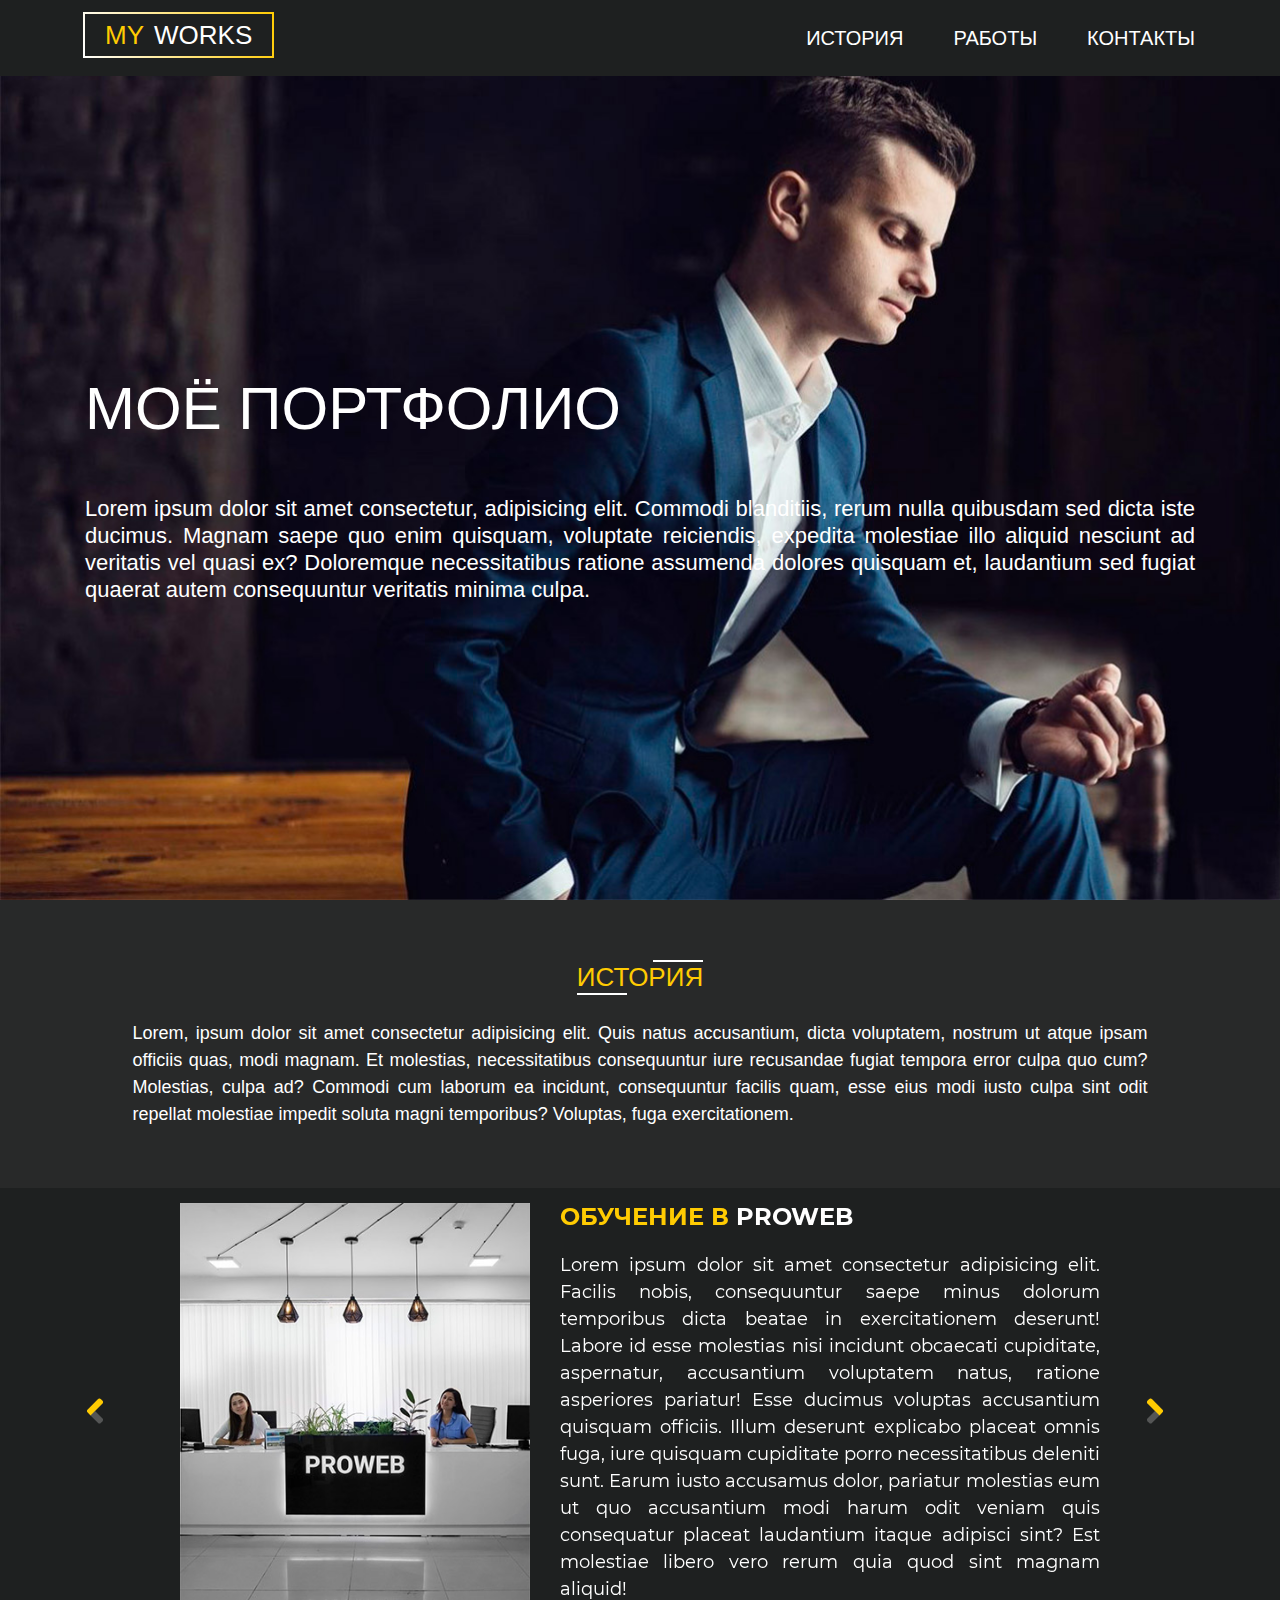
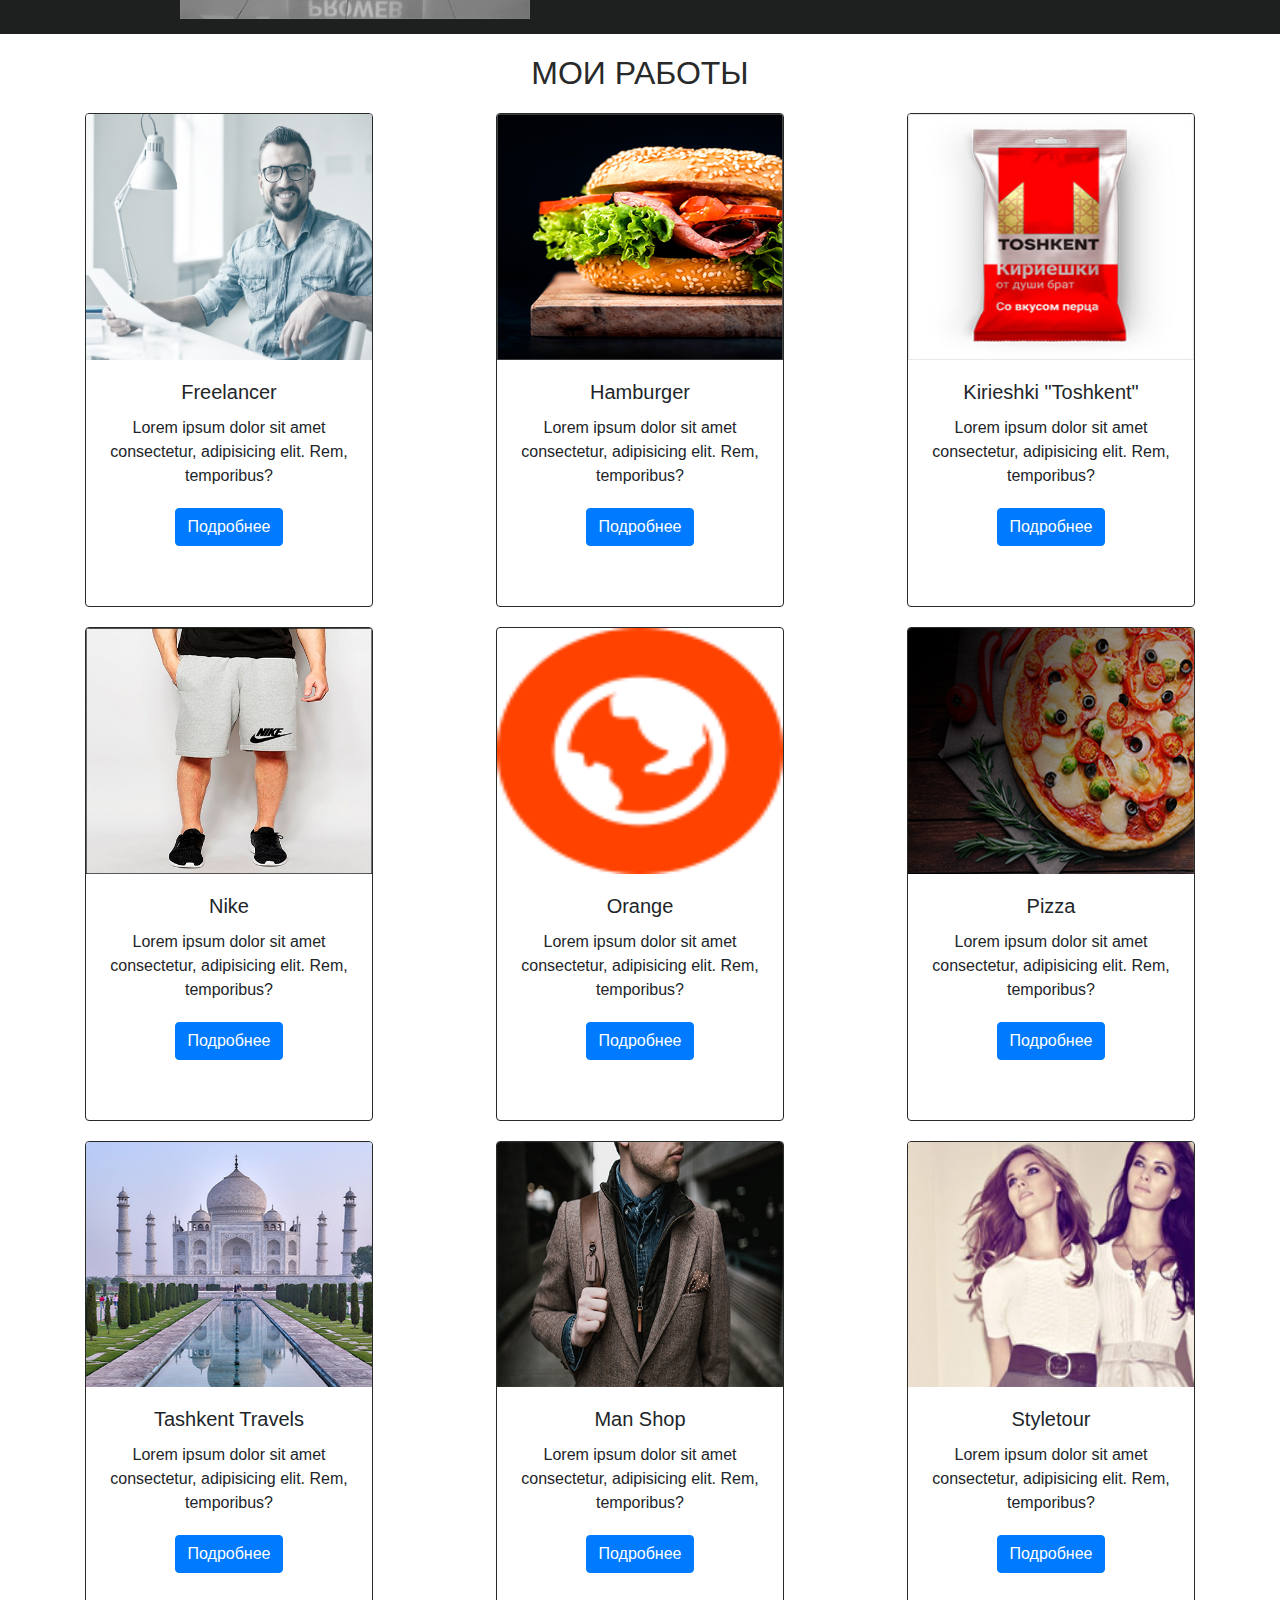
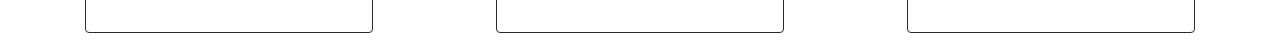
<file: index.html>
<!DOCTYPE html>
<html lang="en">

<head>
    <meta charset="UTF-8">
    <meta name="viewport" content="width=device-width, initial-scale=1.0">
    <meta http-equiv="X-UA-Compatible" content="ie=edge">
    <link rel="stylesheet" href="css/bootstrap.css">
    <link rel="stylesheet" href="css/style.css">
    <link rel="stylesheet" href="css/media.css">
    <title>Моё портфолио</title>
</head>

<body>
    <header class="header">
        <div class="header_nav">

            <div class="container bb">
                <div class="row justify-content-between align-items-center">

                    <div class="col-auto">
                        <a href="" class="logo"><span class="logo_word">my</span>works</a>
                    </div>
                    <div class="col-auto">
                        <ul class="header_menu">
                            <li><a href="" class="header_menu_link">история</a></li>
                            <li><a href="" class="header_menu_link">работы</a></li>
                            <li>
                                <div class="dropdown">
                                    <a class="header_menu_link" href="#" role="button" id="header_menu_drop"
                                        data-toggle="dropdown" aria-haspopup="true" aria-expanded="false">
                                        контакты
                                    </a>
                                    <div class="dropdown-menu dropdown-menu-right" aria-labelledby="header_menu_drop">
                                        <a class="dropdown-item dropdown-item_bb_dark"
                                            href="tel:+998974559665">+99897-455-96-65</a>
                                        <a class="dropdown-item" href="mailto:redline_pr@mail.ru">redline_pr@mail.ru</a>

                                    </div>
                                </div>
                            </li>
                        </ul>
                    </div>
                </div>
            </div>
        </div>
        <div class="header_content">
            <div class="container">
                <h1 class="header_content_title">моё портфолио</h1>
                <p class="header_content_desc">Lorem ipsum dolor sit amet consectetur, adipisicing elit. Commodi
                    blanditiis, rerum nulla quibusdam sed dicta iste ducimus. Magnam saepe quo enim quisquam, voluptate
                    reiciendis, expedita molestiae illo aliquid nesciunt ad veritatis vel quasi ex? Doloremque
                    necessitatibus ratione assumenda dolores quisquam et, laudantium sed fugiat quaerat autem
                    consequuntur veritatis minima culpa.</p>
            </div>
        </div>


    </header>


    <main>
        <section class="history">
            <div class="container">
                <div class="row align-items-center flex-column">
                    <div class="col-auto">
                        <h2 class="history_title">история</h2>
                    </div>
                    <div class="col-11">
                        <p class="history_desc">Lorem, ipsum dolor sit amet consectetur adipisicing elit. Quis natus
                            accusantium, dicta voluptatem, nostrum ut atque ipsam officiis quas, modi magnam. Et
                            molestias, necessitatibus consequuntur iure recusandae fugiat tempora error culpa quo cum?
                            Molestias, culpa ad? Commodi cum laborum ea incidunt, consequuntur facilis quam, esse eius
                            modi iusto culpa sint odit repellat molestiae impedit soluta magni temporibus? Voluptas,
                            fuga exercitationem.</p>
                    </div>
                </div>
            </div>

        </section>
        <section class="study">
            <div class="container">
                <div id="carouselExampleControls" class="carousel slide" data-ride="carousel">
                    <div class="carousel-inner">
                        <div class="carousel-item active">
                            <div class="row justify-content-center">
                                <div class="col-xl-4">
                                    <img src="img/slider__img.jpg" alt="">
                                </div>
                                <div class="col-xl-6">
                                    <h3 class="study_title"><span class="study_title_yellow">обучение в </span> proweb
                                    </h3>
                                    <p class="study_desc">Lorem ipsum dolor sit amet consectetur adipisicing elit.
                                        Facilis nobis, consequuntur saepe minus dolorum temporibus dicta beatae in
                                        exercitationem deserunt! Labore id esse molestias nisi incidunt obcaecati
                                        cupiditate, aspernatur, accusantium voluptatem natus, ratione asperiores
                                        pariatur! Esse ducimus voluptas accusantium quisquam officiis. Illum deserunt
                                        explicabo placeat omnis fuga, iure quisquam cupiditate porro necessitatibus
                                        deleniti sunt. Earum iusto accusamus dolor, pariatur molestias eum ut quo
                                        accusantium modi harum odit veniam quis consequatur placeat laudantium itaque
                                        adipisci sint? Est molestiae libero vero rerum quia quod sint magnam aliquid!
                                    </p>
                                </div>
                            </div>
                        </div>
                        <div class="carousel-item">
                            <div class="row justify-content-center">
                                <div class="col-xl-4">
                                    <img src="img/slider__img.jpg" alt="">
                                </div>
                                <div class="col-xl-6">
                                    <h3 class="study_title"><span class="study_title_yellow">обучение в </span> proweb
                                    </h3>
                                    <p class="study_desc">Lorem ipsum dolor sit, amet consectetur adipisicing elit.
                                        Aliquid corrupti expedita, illo dolorem ut pariatur excepturi repellendus non.
                                        Eos dolorum, tenetur sed quo recusandae voluptatibus obcaecati quisquam
                                        repellendus optio cumque eius numquam nobis ipsum minus fugit. Expedita nobis
                                        sit veritatis. Esse, autem maiores modi exercitationem ipsa corporis numquam
                                        repellendus impedit aliquid veniam reprehenderit fugiat illo sed illum delectus
                                        totam molestias quisquam? Dolorum aut esse nobis nemo nisi possimus omnis,
                                        velit, expedita voluptates error necessitatibus eos laboriosam ipsa libero vel
                                        quae? Illum sapiente qui similique omnis.</p>
                                </div>
                            </div>
                        </div>
                        <div class="carousel-item">
                            <div class="row justify-content-center">
                                <div class="col-xl-4">
                                    <img src="img/slider__img.jpg" alt="">
                                </div>
                                <div class="col-xl-6">
                                    <h3 class="study_title"><span class="study_title_yellow">обучение в </span> proweb
                                    </h3>
                                    <p class="study_desc">Lorem ipsum, dolor sit amet consectetur adipisicing elit.
                                        Quod, cumque voluptas suscipit quasi rerum perspiciatis iusto eaque amet
                                        quibusdam veritatis molestias ad voluptatibus consectetur totam deserunt quam
                                        sequi optio possimus in expedita dolorem. At consequatur rem suscipit eveniet
                                        maiores ullam enim alias fugiat voluptatem perferendis dolorum voluptatum
                                        deleniti beatae aliquid, inventore saepe pariatur, quisquam rerum veniam, quidem
                                        temporibus error fuga odio hic? Itaque ab inventore quia eveniet quae aut
                                        dolorem hic id. Tenetur porro consectetur corporis facere nostrum voluptates
                                        dolores error maxime earum, laudantium rem.</p>
                                </div>
                            </div>
                        </div>
                    </div>
                    <a class="study_slider-prev" href="#study_title" role="button" data-slide="prev">
                        <i class="fad fa-angle-left study_slider_icon_color"></i>

                    </a>
                    <a class="study_slider-next" href="#study_title" role="button" data-slide="next">
                        <i class="fad fa-angle-right study_slider_icon_color"></i>

                    </a>
                </div>
            </div>
        </section>
        <section class="works">
            <div class="container">
                <div class="row flex-column">
                    <h2 class="works_title">Мои работы</h2>
                    <div class="col-auto card_wrap">
                        <div class="card" style="width: 18rem;">
                            <img src="./pages/Freelancer/img/Photo.jpg" class="card-img-top" alt="" style="height: 50%;">
                            <div class="card-body text-center">
                                <h5 class="card-title">Freelancer</h5>
                                <p class="card-text">Lorem ipsum dolor sit amet consectetur, adipisicing elit. Rem,
                                    temporibus?</p>
                                <a href="./pages/Freelancer/index.html" class="btn btn-primary">Подробнее</a>
                            </div>
                        </div>
                        <div class="card" style="width: 18rem;">
                            <img src="./pages/Hamburger/img/hamburger.png" class="card-img-top" alt="" style="height: 50%;">
                            <div class="card-body text-center">
                                <h5 class="card-title">Hamburger</h5>
                                <p class="card-text">Lorem ipsum dolor sit amet consectetur, adipisicing elit. Rem,
                                    temporibus?</p>
                                <a href="./pages/Hamburger/index.html" class="btn btn-primary">Подробнее</a>
                            </div>
                        </div>
                        <div class="card" style="width: 18rem;">
                            <img src="./pages/kirieshki/images/light.jpg" class="card-img-top" alt="" style="height: 50%;">
                            <div class="card-body text-center">
                                <h5 class="card-title">Kirieshki "Toshkent"</h5>
                                <p class="card-text">Lorem ipsum dolor sit amet consectetur, adipisicing elit. Rem,
                                    temporibus?</p>
                                <a href="./pages/kirieshki/index.html" class="btn btn-primary">Подробнее</a>
                            </div>
                        </div>
                        <div class="card" style="width: 18rem;">
                            <img src="./pages/nike/images/411805125_w640_h640_muzhskie-shorty-nike1.jpg" class="card-img-top" alt="" style="height: 50%;">
                            <div class="card-body text-center">
                                <h5 class="card-title">Nike</h5>
                                <p class="card-text">Lorem ipsum dolor sit amet consectetur, adipisicing elit. Rem,
                                    temporibus?</p>
                                <a href="./pages/nike/index.html" class="btn btn-primary">Подробнее</a>
                            </div>
                        </div>
                        <div class="card" style="width: 18rem;">
                            <img src="./pages/orange/images/icon3.png" class="card-img-top" alt="" style="height: 50%;">
                            <div class="card-body text-center">
                                <h5 class="card-title">Orange</h5>
                                <p class="card-text">Lorem ipsum dolor sit amet consectetur, adipisicing elit. Rem,
                                    temporibus?</p>
                                <a href="./pages/orange/index.html" class="btn btn-primary">Подробнее</a>
                            </div>
                        </div>
                        <div class="card" style="width: 18rem;">
                            <img src="./pages/Pizza/img/product.jpg" class="card-img-top" alt="" style="height: 50%;">
                            <div class="card-body text-center">
                                <h5 class="card-title">Pizza</h5>
                                <p class="card-text">Lorem ipsum dolor sit amet consectetur, adipisicing elit. Rem,
                                    temporibus?</p>
                                <a href="./pages/Pizza/index.html" class="btn btn-primary">Подробнее</a>
                            </div>
                        </div>
                        <div class="card" style="width: 18rem;">
                            <img src="./pages/Tashkent Travels/img/1.jpg" class="card-img-top" alt="" style="height: 50%;">
                            <div class="card-body text-center">
                                <h5 class="card-title">Tashkent Travels</h5>
                                <p class="card-text">Lorem ipsum dolor sit amet consectetur, adipisicing elit. Rem,
                                    temporibus?</p>
                                <a href="./pages/Tashkent Travels/index.html" class="btn btn-primary">Подробнее</a>
                            </div>
                        </div>
                        <div class="card" style="width: 18rem;">
                            <img src="./pages/Men shop/img/andrew-neel-HqtYwlY9dxs-unsplash.jpg" class="card-img-top" alt="" style="height: 50%;">
                            <div class="card-body text-center">
                                <h5 class="card-title">Man Shop</h5>
                                <p class="card-text">Lorem ipsum dolor sit amet consectetur, adipisicing elit. Rem,
                                    temporibus?</p>
                                <a href="./pages/Men shop/index.html" class="btn btn-primary">Подробнее</a>
                            </div>
                        </div>
                        <div class="card" style="width: 18rem;">
                            <img src="./pages/styletour/img/banner.jpg" class="card-img-top" alt="" style="height: 50%;">
                            <div class="card-body text-center">
                                <h5 class="card-title">Styletour</h5>
                                <p class="card-text">Lorem ipsum dolor sit amet consectetur, adipisicing elit. Rem,
                                    temporibus?</p>
                                <a href="./pages/styletour/index.html" class="btn btn-primary">Подробнее</a>
                            </div>
                        </div>
                    </div>
                </div>
            </div>
        </section>
    </main>

    <footer></footer>



    <script src="scripts/jquery.js"></script>
    <script src="scripts/poper.js"></script>
    <script src="scripts/bootstrap.js"></script>
</body>

</html>
</file>
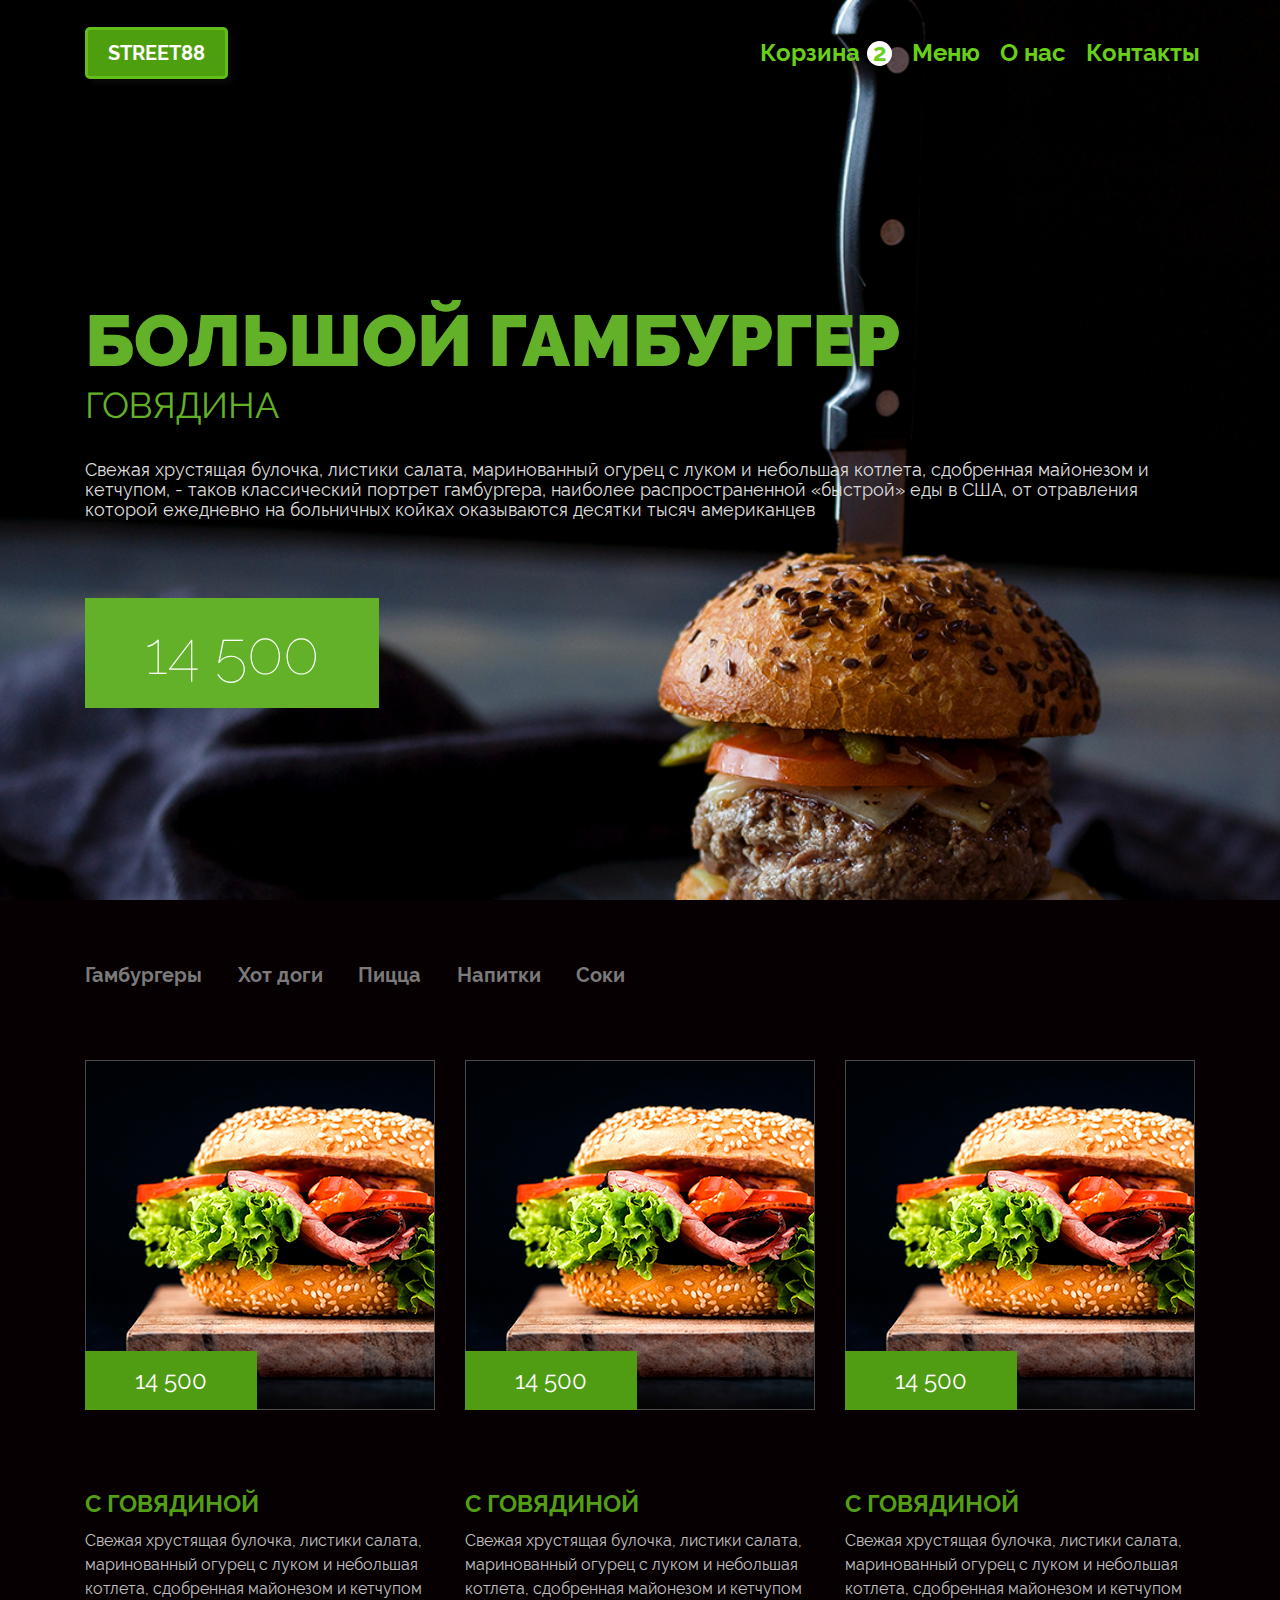
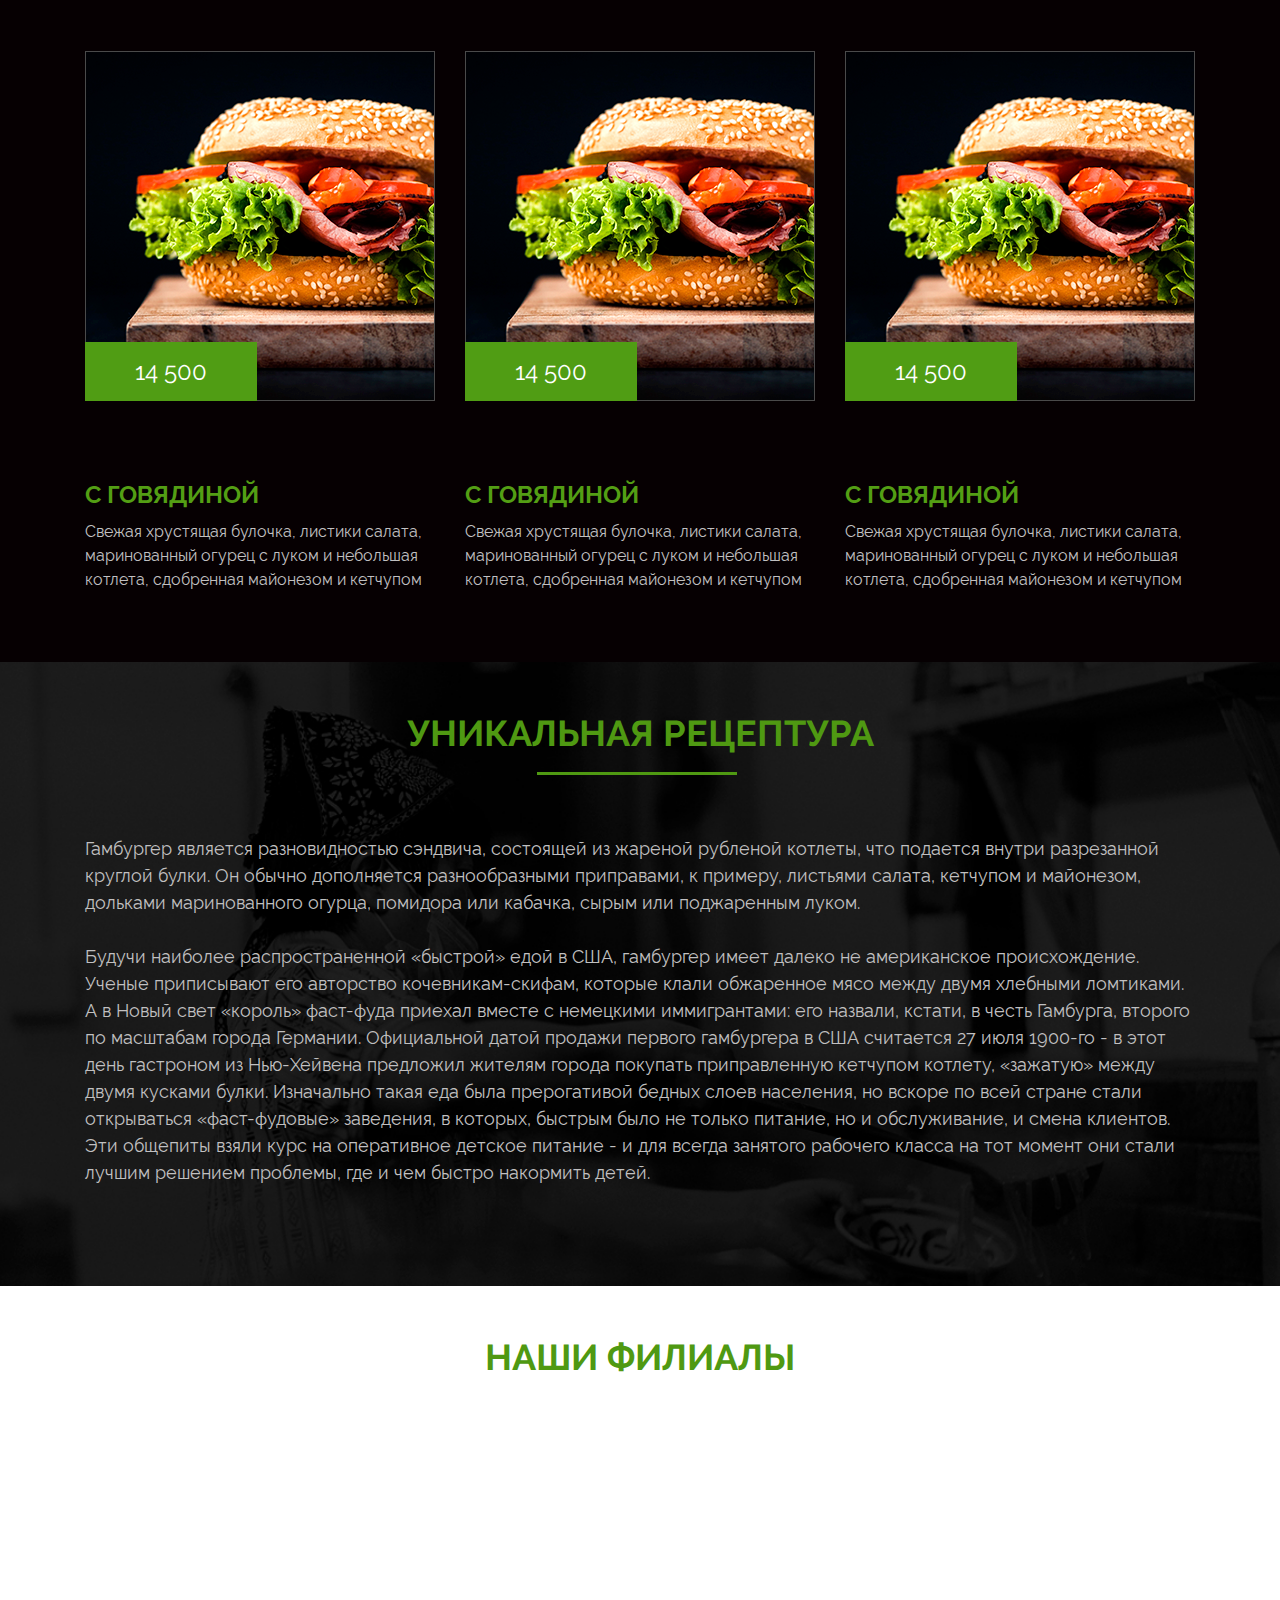
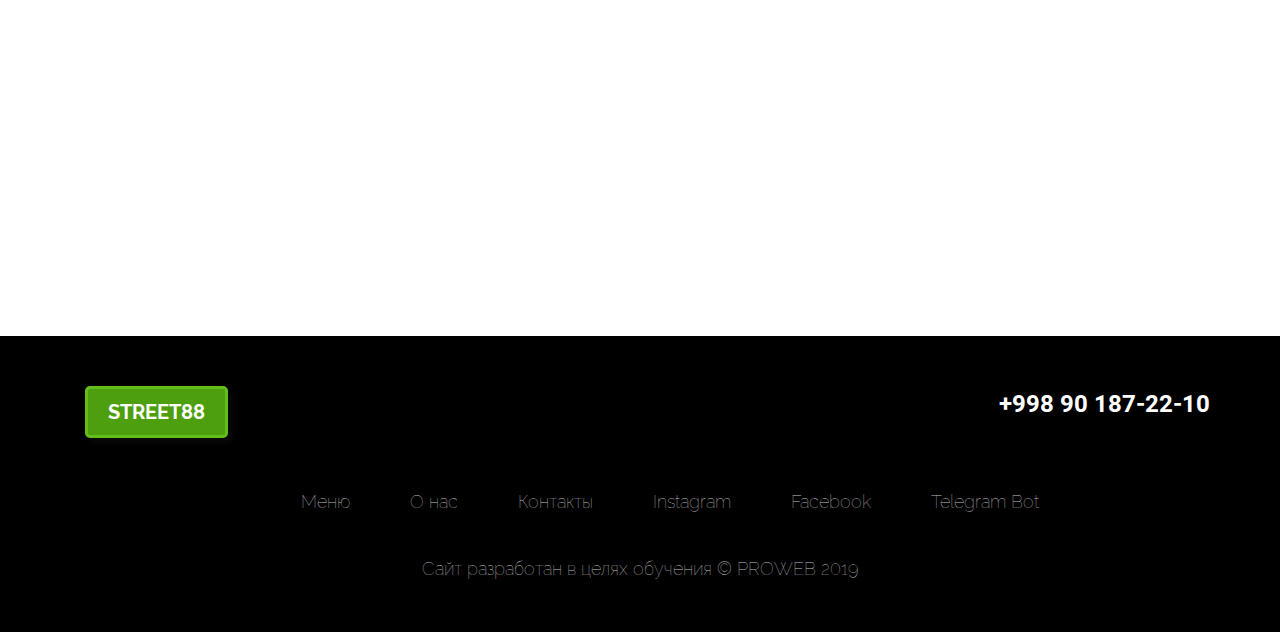
<file: pages/Hamburger/index.html>
<!DOCTYPE html>
<html lang="en">

<head>
    <meta charset="UTF-8">
    <meta name="viewport" content="width=device-width, initial-scale=1.0">
    <meta http-equiv="X-UA-Compatible" content="ie=edge">
    <link rel="stylesheet" href="css/bootstrap.css">
    <link rel="stylesheet" href="css/style.css">
    <link rel="stylesheet" href="css/media.css">
    <title>Hamburger</title>
</head>

<body>
    <header>
        <div class="container h-100 d-flex flex-column">
            <nav class="row  justify-content-between align-items-center">

                <div class="col-auto">
                    <a href="" class="logo">Street88</a>
                </div>

                <ul class="info d-flex">
                    <li><a href="">Корзина <span>2</span></a></li>
                    <li><a href="">Меню</a></li>
                    <li><a href="">О нас</a></li>
                    <li><a href="">Контакты</a></li>
                </ul>

            </nav>

            <div class="header_content flex-grow-1 d-flex flex-column justify-content-center align-items-start">
                <h1 class="header_title">Большой гамбургер</h1>
                <h2 class="header_about">говядина</h2>
                <p class="header_desc">Свежая хрустящая булочка, листики салата, маринованный огурец с луком и небольшая
                    котлета, сдобренная
                    майонезом и кетчупом, - таков классический портрет гамбургера, наиболее распространенной «быстрой»
                    еды в США, от отравления которой ежедневно на больничных койках оказываются десятки тысяч
                    американцев</p>
                <p class="price">14 500</p>
            </div>

        </div>
    </header>

    <main>
        <section class="main_menu">
            <div class="container">
                <div class="row">
                    <ul class="menu col-xl-6 justify-content-between">
                        <li><a href="">Гамбургеры </a></li>
                        <li><a href="">Хот доги </a></li>
                        <li><a href="">Пицца</a></li>
                        <li><a href="">Напитки</a></li>
                        <li><a href="">Соки</a></li>
                    </ul>
                </div>
            </div>
        </section>

        <section class="main_items">
            <div class="container">
                <div class="row">
                    <div class="main_card col-xl-4">
                        <div class="picture">

                            <img class="picture_image" src="img/hamburger.png" alt="">
                            <span class="picture_price">14 500</span>
                            <div class="sale">
                                <p>Добавить в корзину</p>
                            </div>

                        </div>
                        <div class="desc">
                            <h3>С говядиной</h3>
                            <p>Свежая хрустящая булочка, листики салата, маринованный огурец с луком и небольшая
                                котлета,
                                сдобренная майонезом и кетчупом</p>
                        </div>
                    </div>
                    <div class="main_card col-xl-4">
                        <div class="picture">

                            <img class="picture_image" src="img/hamburger.png" alt="">
                            <span class="picture_price">14 500</span>
                            <div class="sale">
                                <p>Добавить в корзину</p>
                            </div>

                        </div>
                        <div class="desc">
                            <h3>С говядиной</h3>
                            <p>Свежая хрустящая булочка, листики салата, маринованный огурец с луком и небольшая
                                котлета,
                                сдобренная майонезом и кетчупом</p>
                        </div>
                    </div>
                    <div class="main_card col-xl-4">
                        <div class="picture">

                            <img class="picture_image" src="img/hamburger.png" alt="">
                            <span class="picture_price">14 500</span>
                            <div class="sale">
                                <p>Добавить в корзину</p>
                            </div>

                        </div>
                        <div class="desc">
                            <h3>С говядиной</h3>
                            <p>Свежая хрустящая булочка, листики салата, маринованный огурец с луком и небольшая
                                котлета,
                                сдобренная майонезом и кетчупом</p>
                        </div>
                    </div>
                    <div class="main_card col-xl-4">
                        <div class="picture">

                            <img class="picture_image" src="img/hamburger.png" alt="">
                            <span class="picture_price">14 500</span>
                            <div class="sale">
                                <p>Добавить в корзину</p>
                            </div>

                        </div>
                        <div class="desc">
                            <h3>С говядиной</h3>
                            <p>Свежая хрустящая булочка, листики салата, маринованный огурец с луком и небольшая
                                котлета,
                                сдобренная майонезом и кетчупом</p>
                        </div>
                    </div>
                    <div class="main_card col-xl-4">
                        <div class="picture">

                            <img class="picture_image" src="img/hamburger.png" alt="">
                            <span class="picture_price">14 500</span>
                            <div class="sale">
                                <p>Добавить в корзину</p>
                            </div>

                        </div>
                        <div class="desc">
                            <h3>С говядиной</h3>
                            <p>Свежая хрустящая булочка, листики салата, маринованный огурец с луком и небольшая
                                котлета,
                                сдобренная майонезом и кетчупом</p>
                        </div>
                    </div>
                    <div class="main_card col-xl-4">
                        <div class="picture">

                            <img class="picture_image" src="img/hamburger.png" alt="">
                            <span class="picture_price">14 500</span>
                            <div class="sale">
                                <p>Добавить в корзину</p>
                            </div>

                        </div>
                        <div class="desc">
                            <h3>С говядиной</h3>
                            <p>Свежая хрустящая булочка, листики салата, маринованный огурец с луком и небольшая
                                котлета,
                                сдобренная майонезом и кетчупом</p>
                        </div>
                    </div>

                </div>

            </div>

        </section>
        <section class="main_recept">
            <div class="container">
                <div class="row">
                    <div class="col-auto d-flex flex-column justify-content-center align-items-center">
                        <h3 class="recept_title">Уникальная рецептура</h3>
                        <p class="recept_desc">Гамбургер является разновидностью сэндвича, состоящей из жареной рубленой
                            котлеты, что подается внутри разрезанной круглой булки. Он обычно дополняется разнообразными
                            приправами, к примеру, листьями салата, кетчупом и майонезом, дольками маринованного огурца,
                            помидора или кабачка, сырым или поджаренным луком. <br> <br>
                            Будучи наиболее распространенной «быстрой» едой в США, гамбургер имеет далеко не
                            американское происхождение. Ученые приписывают его авторство кочевникам-скифам, которые
                            клали обжаренное мясо между двумя хлебными ломтиками. А в Новый свет «король» фаст-фуда
                            приехал вместе с немецкими иммигрантами: его назвали, кстати, в честь Гамбурга, второго по
                            масштабам города Германии. Официальной датой продажи первого гамбургера в США считается 27
                            июля 1900-го - в этот день гастроном из Нью-Хейвена предложил жителям города покупать
                            приправленную кетчупом котлету, «зажатую» между двумя кусками булки. Изначально такая еда
                            была прерогативой бедных слоев населения, но вскоре по всей стране стали открываться
                            «фаст-фудовые» заведения, в которых, быстрым было не только питание, но и обслуживание, и
                            смена клиентов. Эти общепиты взяли курс на оперативное детское питание - и для всегда
                            занятого рабочего класса на тот момент они стали лучшим решением проблемы, где и чем быстро
                            накормить детей. </p>
                    </div>
                </div>
            </div>

        </section>
        <section class="branch">
            <div class="container">
                <h3 class="branch_title d-flex justify-content-center">наши филиалы</h3>
            </div>
            <iframe
                src="https://www.google.com/maps/embed?pb=!1m18!1m12!1m3!1d2998.3566214010034!2d69.19588561492353!3d41.27934241064996!2m3!1f0!2f0!3f0!3m2!1i1024!2i768!4f13.1!3m3!1m2!1s0x38ae8a26816981df%3A0x3962646e37a9a13c!2sEvos!5e0!3m2!1sru!2s!4v1590323708795!5m2!1sru!2s"
                width="100%" height="500" framebord mber="0" style="border:0;" allowfullscreen="" aria-hidden="false"
                tabindex="0"></iframe>
        </section>

    </main>

    <footer>
        <section class="footer_about">
            <div class="container">
                <div class="row justify-content-between">
                    <div class="col-auto">
                        <a href="" class="logo">Street88</a>
                    </div>
                    <a class="number" href="tel.:+998 90 187-22-10">+998 90 187-22-10</a>

                </div>
                <ul class="footer_info d-flex justify-content-center">
                    <li><a href="">Меню</a></li>
                    <li><a href="">О нас</a></li>
                    <li><a href="">Контакты</a></li>
                    <li><a href="">Instagram</a></li>
                    <li><a href="">Facebook</a></li>
                    <li><a href="">Telegram Bot</a></li>
                </ul>
                <p class="footer_autor text-center">Сайт разработан в целях обучения © PROWEB 2019</p>
            </div>
        </section>


    </footer>



    <script src="scripts/jquery.js"></script>
    <script src="scripts/poper.js"></script>
    <script src="scripts/bootstrap.js"></script>
</body>

</html>
</file>
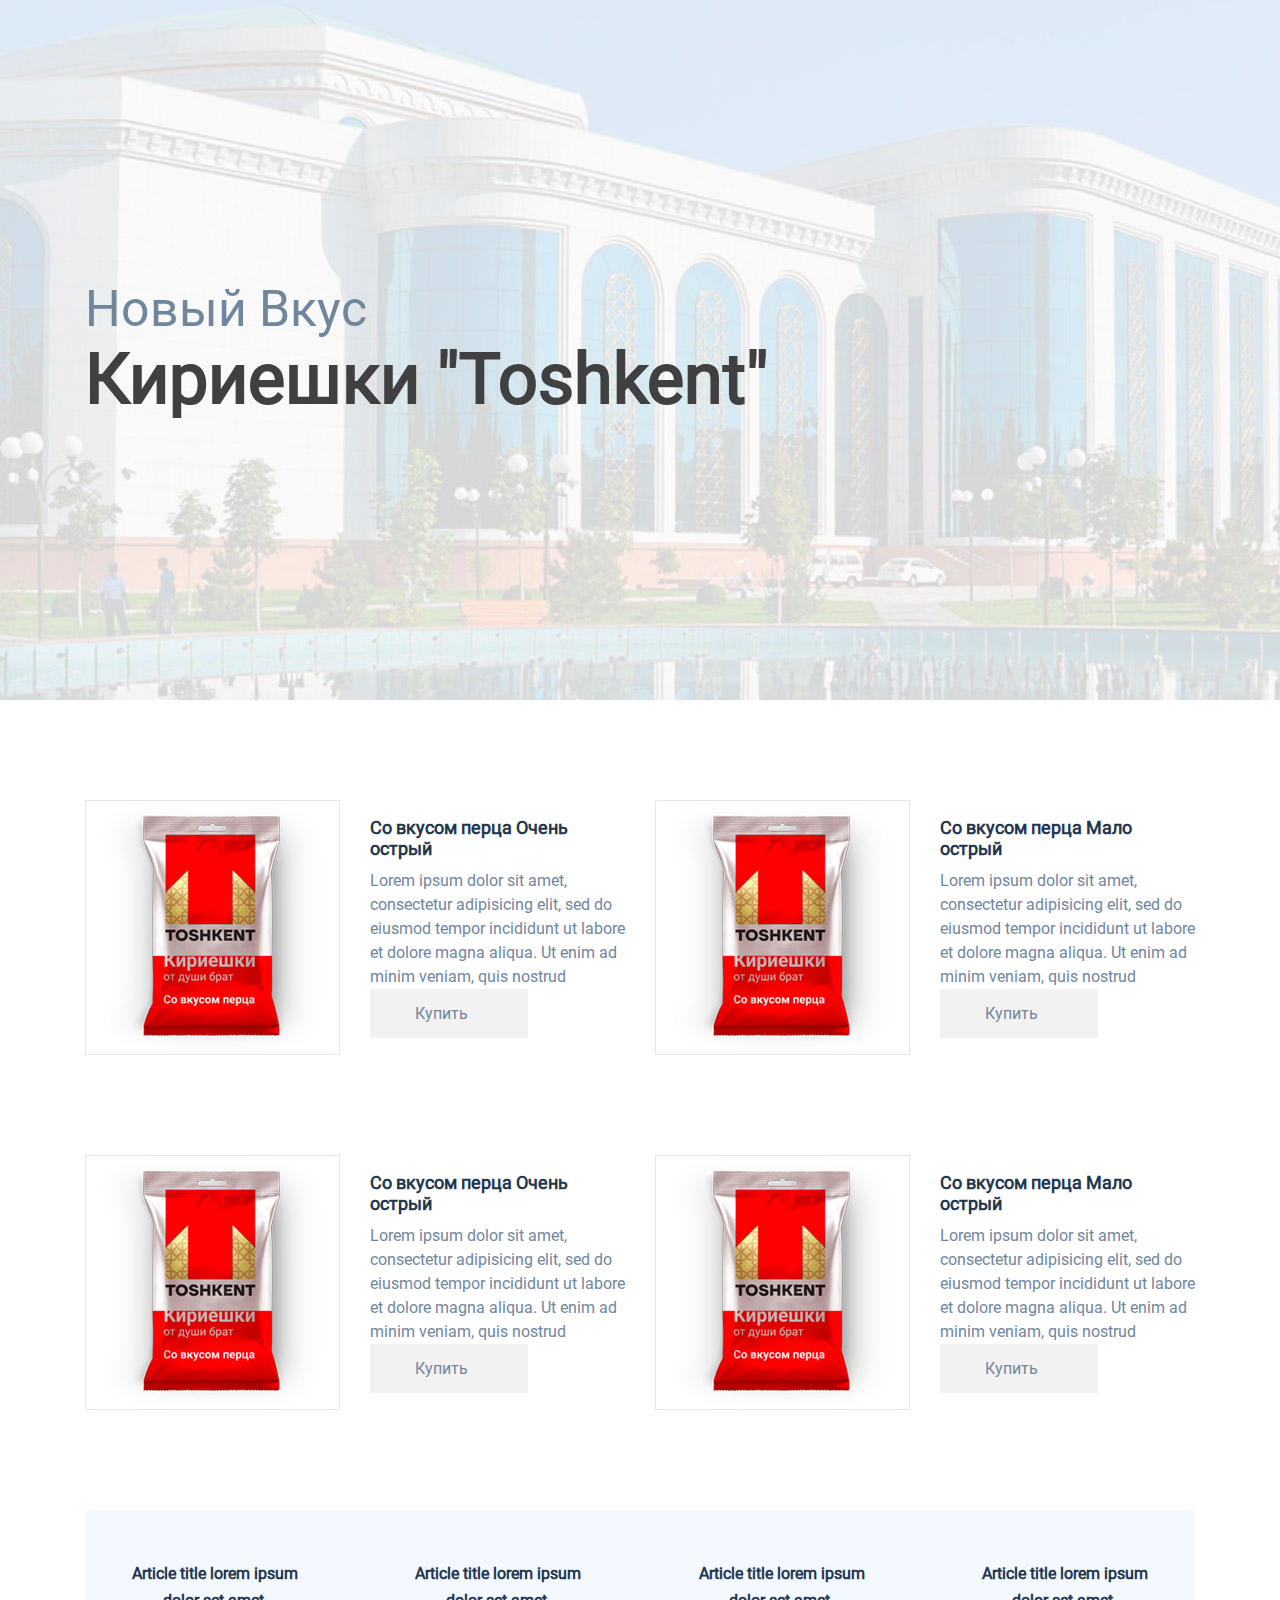
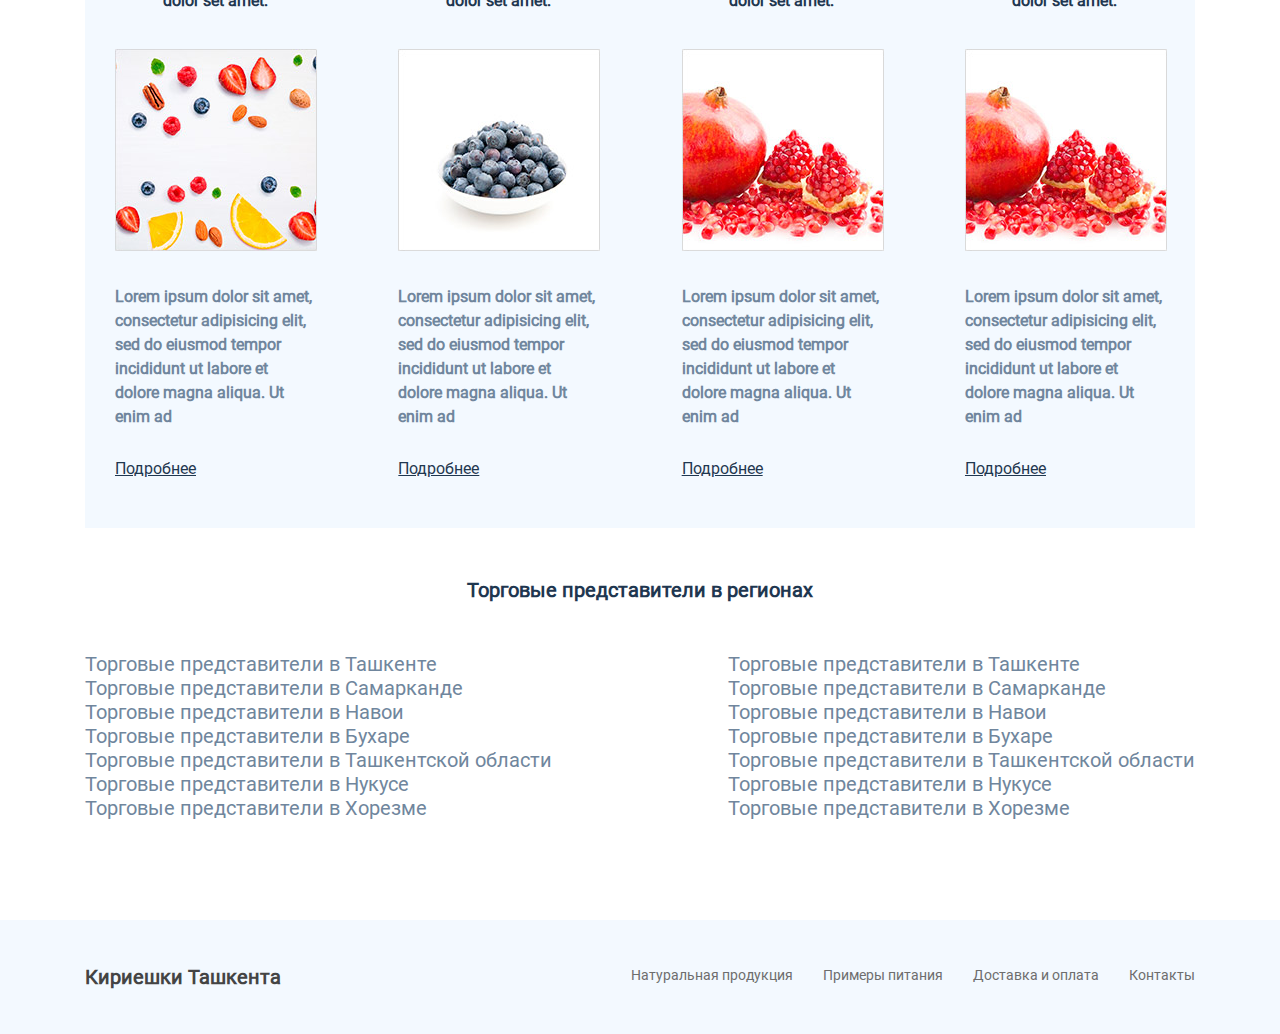
<file: pages/kirieshki/index.html>
<!DOCTYPE html>
<html lang="en">

<head>
    <meta charset="UTF-8">
    <meta name="viewport" content="width=device-width, initial-scale=1.0">
    <meta http-equiv="X-UA-Compatible" content="ie=edge">
    <link rel="stylesheet" href="css/style.css">
    <title>Кириешки "Toshkent"</title>
</head>

<body>
    <header>
        <div class="container">
            <p>Новый Вкус</p>
            <h1>Кириешки "Toshkent"</h1>
        </div>
    </header>
    <main>
        <div class="container">
            <div class="row products">
                <div class="card">
                    <img src="images/light.jpg" alt="">
                    <div class="desc">
                        <h2>Со вкусом перца
                            Очень острый
                        </h2>
                        <p>Lorem ipsum dolor sit amet, consectetur adipisicing elit, sed do eiusmod tempor incididunt ut
                            labore et dolore magna aliqua. Ut enim ad minim veniam, quis nostrud
                        </p>
                        <a href="">Купить</a>
                    </div>
                </div>
                <div class="card">
                    <img src="images/light.jpg" alt="">
                    <div class="desc">
                        <h2>Со вкусом перца
                            Мало острый
                        </h2>
                        <p>Lorem ipsum dolor sit amet, consectetur adipisicing elit, sed do eiusmod tempor incididunt ut
                            labore et dolore magna aliqua. Ut enim ad minim veniam, quis nostrud
                        </p>
                        <a href="">Купить</a>
                    </div>
                </div>
                <div class="card">
                    <img src="images/light.jpg" alt="">
                    <div class="desc">
                        <h2>Со вкусом перца
                            Очень острый
                        </h2>
                        <p>Lorem ipsum dolor sit amet, consectetur adipisicing elit, sed do eiusmod tempor incididunt ut
                            labore et dolore magna aliqua. Ut enim ad minim veniam, quis nostrud
                        </p>
                        <a href="">Купить</a>
                    </div>
                </div>
                <div class="card">
                    <img src="images/light.jpg" alt="">
                    <div class="desc">
                        <h2>Со вкусом перца
                            Мало острый
                        </h2>
                        <p>Lorem ipsum dolor sit amet, consectetur adipisicing elit, sed do eiusmod tempor incididunt ut
                            labore et dolore magna aliqua. Ut enim ad minim veniam, quis nostrud
                        </p>
                        <a href="">Купить</a>
                    </div>
                </div>
            </div>
            <div class="row products-fruit">
                <div class="card">
                    <h3>Article title lorem ipsum dolor set amet.</h3>
                    <img src="images/pic1.jpg" alt="">
                    <p>Lorem ipsum dolor sit amet, consectetur adipisicing elit, sed do eiusmod tempor incididunt ut
                        labore et dolore magna aliqua. Ut enim ad </p>
                    <a href="">Подробнее</a>
                </div>
                <div class="card">
                    <h3>Article title lorem ipsum dolor set amet.</h3>
                    <img src="images/pic2.jpg" alt="">
                    <p>Lorem ipsum dolor sit amet, consectetur adipisicing elit, sed do eiusmod tempor incididunt ut
                        labore et dolore magna aliqua. Ut enim ad </p>
                    <a href="">Подробнее</a>
                </div>
                <div class="card">
                    <h3>Article title lorem ipsum dolor set amet.</h3>
                    <img src="images/pic3.jpg" alt="">
                    <p>Lorem ipsum dolor sit amet, consectetur adipisicing elit, sed do eiusmod tempor incididunt ut
                        labore et dolore magna aliqua. Ut enim ad </p>
                    <a href="">Подробнее</a>
                </div>
                <div class="card">
                    <h3>Article title lorem ipsum dolor set amet.</h3>
                    <img src="images/pic3.jpg" alt="">
                    <p>Lorem ipsum dolor sit amet, consectetur adipisicing elit, sed do eiusmod tempor incididunt ut
                        labore et dolore magna aliqua. Ut enim ad </p>
                    <a href="">Подробнее</a>
                </div>
            </div>
            <nav class="dist">
                <h4>Торговые представители в регионах</h4>
                <div class="row">
                    <ul>
                        <li><a href="">Торговые представители в Ташкенте</a></li>
                        <li><a href="">Торговые представители в Самарканде</a></li>
                        <li><a href="">Торговые представители в Навои</a></li>
                        <li><a href="">Торговые представители в Бухаре</a></li>
                        <li><a href="">Торговые представители в Ташкентской области</a></li>
                        <li><a href="">Торговые представители в Нукусе</a></li>
                        <li><a href="">Торговые представители в Хорезме</a></li>
                    </ul>
                    <ul>
                        <li><a href="">Торговые представители в Ташкенте</a></li>
                        <li><a href="">Торговые представители в Самарканде</a></li>
                        <li><a href="">Торговые представители в Навои</a></li>
                        <li><a href="">Торговые представители в Бухаре</a></li>
                        <li><a href="">Торговые представители в Ташкентской области</a></li>
                        <li><a href="">Торговые представители в Нукусе</a></li>
                        <li><a href="">Торговые представители в Хорезме</a></li>
                    </ul>
                </div>
            </nav>
        </div>
    </main>
    <footer>
        <div class="container">
            <div class="row">
                <a class="logo" href="">Кириешки Ташкента</a>
                <ul class="row">
                    <li><a href="">Натуральная продукция</a></li>
                    <li><a href="">Примеры питания</a></li>
                    <li><a href="">Доставка и оплата</a></li>
                    <li><a href="">Контакты</a></li>
                </ul>
            </div>
        </div>
    </footer>
</body>

</html>
</file>
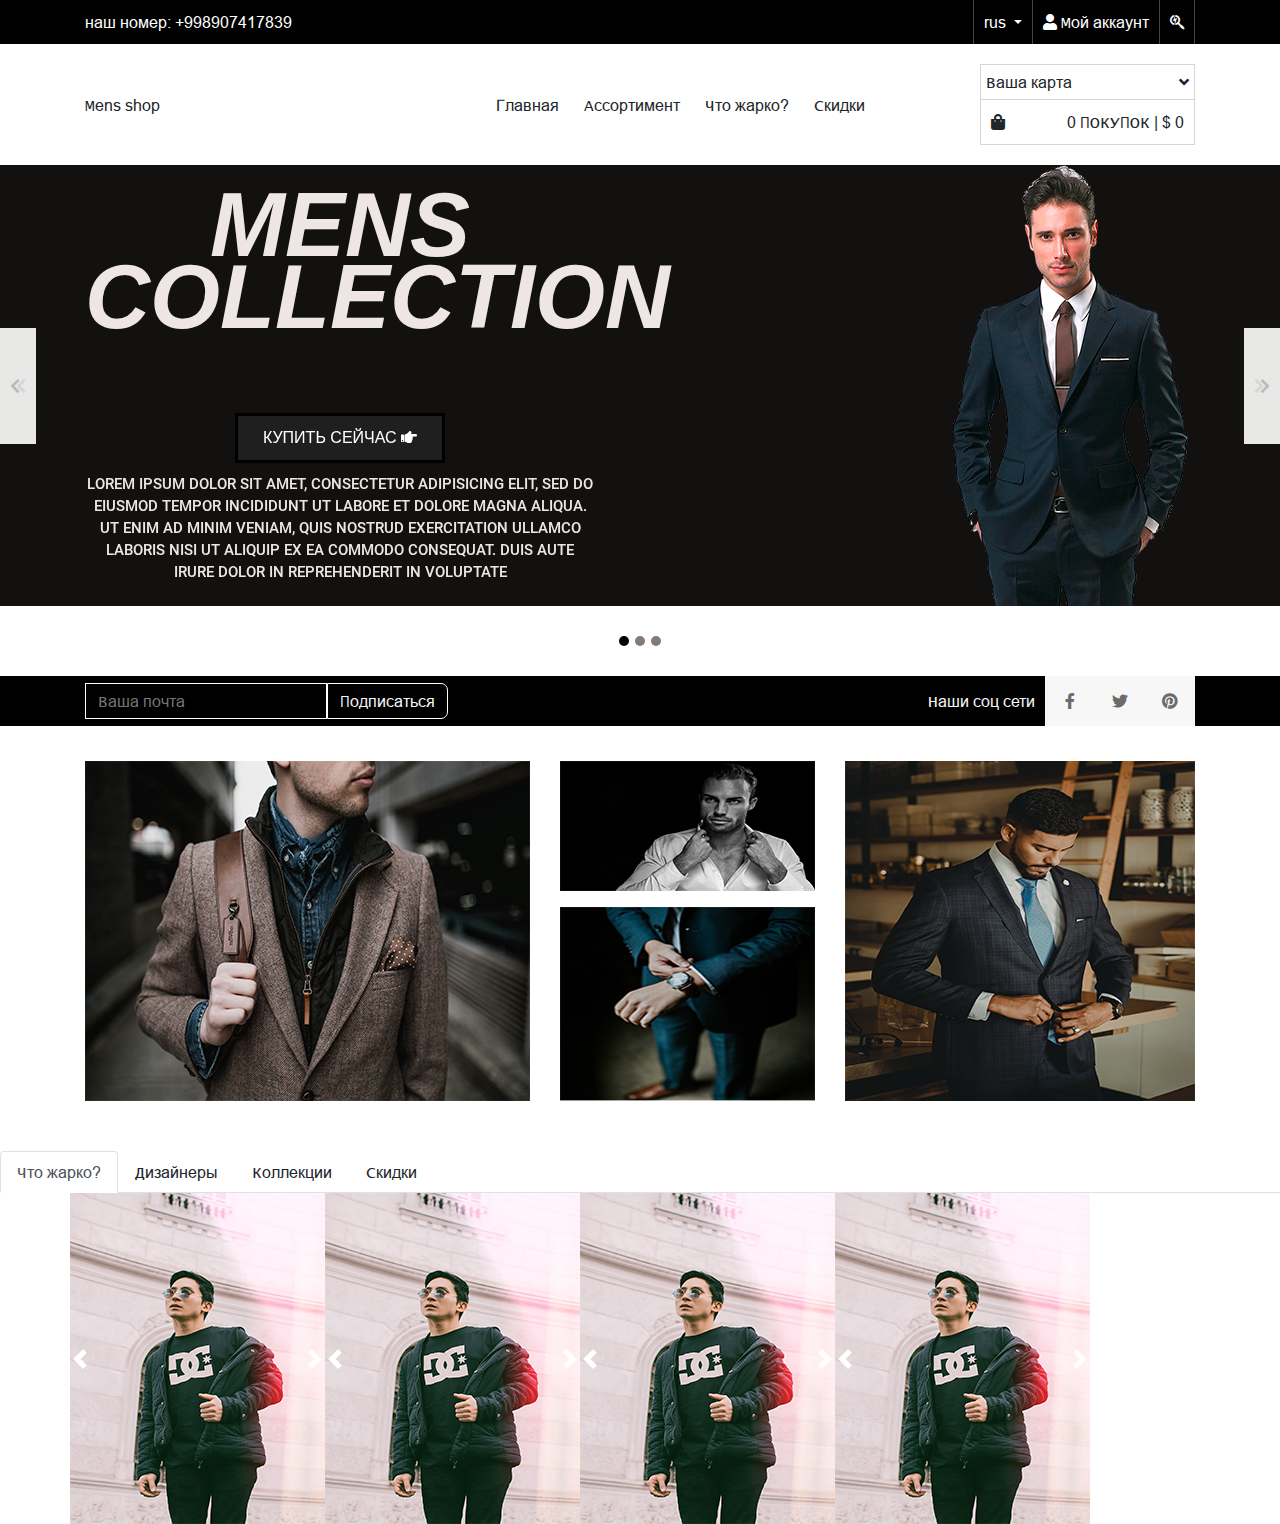
<file: pages/Men shop/index.html>
<!DOCTYPE html>
<html lang="en">

<head>
    <meta charset="UTF-8">
    <meta name="viewport" content="width=device-width, initial-scale=1.0">
    <meta http-equiv="X-UA-Compatible" content="ie=edge">
    <link rel="stylesheet" href="css/bootstrap.css">
    <link rel="stylesheet" href="css/style.css">
    <link rel="stylesheet" href="css/media.css">
    <title>Mens shop</title>
</head>

<body>
    <header>
        <div class="pre_nav">
            <div class="container">
                <div class="row justify-content-center justify-content-lg-between align-items-center">
                    <div class="col-auto">
                        <a href="tel:+998907417839">наш номер: +998907417839</a>
                    </div>
                    <div class="col-auto d-flex">
                        <div class="dropdown">
                            <button class="dropdown-toggle pre_nav_btn" type="button" id="change_lang"
                                data-toggle="dropdown" aria-haspopup="true" aria-expanded="false">
                                rus
                            </button>
                            <div class="dropdown-menu" aria-labelledby="change_lang">
                                <a class="dropdown-item" href="#">UZB</a>
                                <a class="dropdown-item" href="#">ENG</a>
                                <a class="dropdown-item" href="#">CH</a>
                            </div>
                        </div>
                        <!-- Button trigger modal -->
                        <button type="button" class="pre_nav_btn" data-toggle="modal" data-target="#my-account">
                            <i class="fas fa-user"></i> Мой аккаунт
                        </button>

                        <!-- Modal -->
                        <div class="modal fade" id="my-account" tabindex="-1" role="dialog"
                            aria-labelledby="my-accountLabel" aria-hidden="true">
                            <div class="modal-dialog" role="document">
                                <div class="modal-content">
                                    <div class="modal-header">
                                        <h5 class="modal-title" id="my-accountLabel">Modal title</h5>
                                        <button type="button" class="close" data-dismiss="modal" aria-label="Close">
                                            <span aria-hidden="true">&times;</span>
                                        </button>
                                    </div>
                                    <div class="modal-body">
                                        <form>
                                            <div class="form-group">
                                                <label for="exampleInputEmail1">Email address</label>
                                                <input type="email" class="form-control" id="exampleInputEmail1"
                                                    aria-describedby="emailHelp" placeholder="Введите ваш логин ">

                                            </div>
                                            <div class="form-group">
                                                <label for="user-pass">Ваш пароль</label>
                                                <input type="password" class="form-control" id="user-pass"
                                                    placeholder="Введите ваш пароль">
                                            </div>
                                            <div class="form-group form-check">
                                                <input type="checkbox" class="form-check-input" id="remember-me">
                                                <label class="form-check-label" for="remember-me">Запомнить</label>
                                            </div>
                                            <button type="submit" class="btn btn-primary">Вход</button>
                                            <button type="reset" class="btn btn-primary">Очистить</button>
                                        </form>
                                    </div>
                                </div>
                            </div>
                        </div>
                        <!-- Button trigger modal -->
                        <button type="button" class="pre_nav_btn" data-toggle="modal" data-target="#search_form">
                            <i class="fab fa-searchengin"></i>
                        </button>

                        <!-- Modal -->
                        <div class="modal fade" id="search_form" tabindex="-1" role="dialog"
                            aria-labelledby="search_formLabel" aria-hidden="true">
                            <div class="modal-dialog" role="document">
                                <div class="modal-content">
                                    <div class="modal-body">
                                        <form class="form-inline">
                                            <div class="form-group flex-grow-1">
                                                <input type="text" class="w-100 form-control mr-2" placeholder="Поиск"
                                                    id="staticEmail2">
                                            </div>

                                            <button type="submit" class="btn btn-primary"><i
                                                    class="fab fa-searchengin"></i></button>
                                        </form>
                                    </div>

                                </div>
                            </div>
                        </div>
                    </div>
                </div>
            </div>
        </div>
        <nav>
            <div class="container">
                <div class="row justify-content-between align-items-center">
                    <div class="col-12 col-lg-auto">
                        <a href="" class="logo">Mens shop</a>
                    </div>

                    <div class="col-12 col-lg-auto d-flex align-items-center flex-column ml-lg-auto">
                        <button class="d-block d-lg-none navbar-toggler d-flex w-100 justify-content-between"
                            type="button" data-toggle="collapse" data-target="#open_menu"
                            aria-controls="navbarSupportedContent" aria-expanded="false" aria-label="Toggle navigation">
                            меню <i class="fas fa-bars open_icon"></i> <i class="fas fa-times close_icon"></i>
                        </button>
                        <ul class="d-lg-flex align-items-center navbar-collapse collapse" id="open_menu">
                            <li><a href="">Главная</a></li>
                            <li><a href="">Ассортимент</a></li>
                            <li><a href="">Что жарко?</a></li>
                            <li><a href="">Скидки</a></li>
                        </ul>
                    </div>
                    <div class="col-12 col-lg-auto">
                        <div class="nav_card">
                            <div class="dropdown">
                                <button class="nav_drop_down" type="button" id="choose_card" data-toggle="dropdown"
                                    aria-haspopup="true" aria-expanded="false">
                                    Ваша карта <i class="fas fa-angle-down"></i>
                                </button>
                                <div class="dropdown-menu" aria-labelledby="choose_card">
                                    <a class="dropdown-item" href="#">Ваша карта 1</a>
                                    <a class="dropdown-item" href="#">Ваша карта 2</a>
                                    <a class="dropdown-item" href="#">Ваша карта 3</a>
                                </div>
                            </div>
                            <p><i class="fas fa-shopping-bag"></i><span>0 ПОКУПОК | $ 0</span></p>
                        </div>
                    </div>
                </div>
            </div>
        </nav>
        <div id="header_slider" class="carousel slide" data-ride="carousel">

            <div class="carousel-inner">
                <div class="carousel-item active">
                    <div class="container">
                        <div class="slider_content d-flex flex-wrap align-items-center">
                            <div class="slider_desc">
                                <h1>Mens collection</h1>
                                <a class="buy_now" href="">Купить сейчас <i class="fas fa-hand-point-right"></i></a>
                                <p>Lorem ipsum dolor sit amet, consectetur adipisicing elit, sed do eiusmod tempor
                                    incididunt ut labore et dolore magna aliqua. Ut enim ad minim veniam, quis nostrud
                                    exercitation ullamco laboris nisi ut aliquip ex ea commodo consequat. Duis aute
                                    irure dolor in reprehenderit in voluptate</p>
                            </div>
                            <div class="slider_image">
                                <img src="img/man.png" alt="">
                            </div>
                        </div>
                    </div>
                </div>
                <div class="carousel-item">
                    <div class="container">
                        <div class="slider_content d-flex flex-wrap align-items-center">
                            <div class="slider_desc">
                                <h1>Mens collection</h1>
                                <a class="buy_now" href="">Купить сейчас <i class="fas fa-hand-point-right"></i></a>
                                <p>Lorem ipsum dolor sit amet, consectetur adipisicing elit, sed do eiusmod tempor
                                    incididunt ut labore et dolore magna aliqua. Ut enim ad minim veniam, quis nostrud
                                    exercitation ullamco laboris nisi ut aliquip ex ea commodo consequat. Duis aute
                                    irure dolor in reprehenderit in voluptate</p>
                            </div>
                            <div class="slider_image">
                                <img src="img/man.png" alt="">
                            </div>
                        </div>
                    </div>
                </div>
                <div class="carousel-item">
                    <div class="container">
                        <div class="slider_content d-flex flex-wrap align-items-center">
                            <div class="slider_desc">
                                <h1>Mens collection</h1>
                                <a class="buy_now" href="">Купить сейчас <i class="fas fa-hand-point-right"></i></a>
                                <p>Lorem ipsum dolor sit amet, consectetur adipisicing elit, sed do eiusmod tempor
                                    incididunt ut labore et dolore magna aliqua. Ut enim ad minim veniam, quis nostrud
                                    exercitation ullamco laboris nisi ut aliquip ex ea commodo consequat. Duis aute
                                    irure dolor in reprehenderit in voluptate</p>
                            </div>
                            <div class="slider_image">
                                <img src="img/man.png" alt="">
                            </div>
                        </div>
                    </div>
                </div>
            </div>
            <ol class="carousel-indicators">
                <li data-target="#header_slider" data-slide-to="0" class="active"></li>
                <li data-target="#header_slider" data-slide-to="1"></li>
                <li data-target="#header_slider" data-slide-to="2"></li>
            </ol>
            <a class="carousel-control-prev" href="#header_slider" role="button" data-slide="prev">
                <i class="fad fa-chevron-double-left"></i>
            </a>
            <a class="carousel-control-next" href="#header_slider" role="button" data-slide="next">
                <i class="fad fa-chevron-double-right"></i>
            </a>
        </div>

    </header>

    <main>
        <div class="main_social">
            <div
                class="container d-flex justify-content-center justify-content-lg-between align-items-center flex-wrap">
                <form action="">
                    <input type="email" placeholder="Ваша почта">
                    <button type="submit"><span class="d-none d-lg-block">Подписаться</span>
                        <i class="fas fa-plus d-block d-lg-none"></i></button>
                </form>
                <div class="main_social_media d-flex align-items-center">
                    <p>Наши соц сети</p>
                    <ul class="d-flex">
                        <li><a href=""><i class="fab fa-facebook-f"></i></a></li>
                        <li><a href=""><i class="fab fa-twitter"></i></a></li>
                        <li><a href=""><i class="fab fa-pinterest"></i></a></li>
                    </ul>
                </div>
            </div>
        </div>
        <div class="main_collage">
            <div class="container">
                <div class="row">
                    <div class="main_collage_1 col-xl-5"><img src="img/andrew-neel-HqtYwlY9dxs-unsplash.jpg" alt="">
                    </div>
                    <div class="main_collage_2 col-xl-3"><img src="img/jens-lindner-dP6g1YJWQcA-unsplash.jpg" alt="">
                        <img src="img/jeremy-beadle-qnU-UR0o5X8-unsplash (1).jpg" alt=""></div>
                    <div class="main_collage_3 col-xl-4"><img src="img/javier-reyes-qi2cD5oR_fE-unsplash.jpg" alt="">
                    </div>
                </div>
            </div>
        </div>
        <div class="main_tab">
            <ul class="nav nav-tabs">
                <li class="nav-item">
                    <a class="nav-link active" href="main_slider_1">Что жарко?</a>
                </li>
                <li class="nav-item">
                    <a class="nav-link" href="main_slider_2">Дизайнеры</a>
                </li>
                <li class="nav-item">
                    <a class="nav-link" href="main_slider_3">Коллекции</a>
                </li>
                <li class="nav-item">
                    <a class="nav-link" href="main_slider_4">Скидки</a>
                </li>
            </ul>

            <div class="container">
                <div class="row">
                    <div id="main_slider_1" class="carousel slide" data-ride="carousel">
                        <div class="carousel-inner">
                            <div class="carousel-item active">
                                <img src="img/martin-lopez-r5CceL7u8gQ-unsplash.jpg" class="d-block w-100" alt="">
                            </div>
                            <div class="carousel-item">
                                <img src="img/martin-lopez-r5CceL7u8gQ-unsplash.jpg" class="d-block w-100" alt="">
                            </div>
                            <div class="carousel-item">
                                <img src="img/martin-lopez-r5CceL7u8gQ-unsplash.jpg" class="d-block w-100" alt="">
                            </div>
                        </div>
                        <a class="carousel-control-prev" href="#main_slider_1" role="button"
                            data-slide="prev">
                            <span class="carousel-control-prev-icon" aria-hidden="true"></span>
                            <span class="sr-only">Previous</span>
                        </a>
                        <a class="carousel-control-next" href="#main_slider_1" role="button"
                            data-slide="next">
                            <span class="carousel-control-next-icon" aria-hidden="true"></span>
                            <span class="sr-only">Next</span>
                        </a>
                    </div>
                    <div id="main_slider_2" class="carousel slide" data-ride="carousel">
                        <div class="carousel-inner">
                            <div class="carousel-item active">
                                <img src="img/martin-lopez-r5CceL7u8gQ-unsplash.jpg" class="d-block w-100" alt="">
                            </div>
                            <div class="carousel-item">
                                <img src="img/martin-lopez-r5CceL7u8gQ-unsplash.jpg" class="d-block w-100" alt="">
                            </div>
                            <div class="carousel-item">
                                <img src="img/martin-lopez-r5CceL7u8gQ-unsplash.jpg" class="d-block w-100" alt="">
                            </div>
                        </div>
                        <a class="carousel-control-prev" href="#main_slider_2" role="button"
                            data-slide="prev">
                            <span class="carousel-control-prev-icon" aria-hidden="true"></span>
                            <span class="sr-only">Previous</span>
                        </a>
                        <a class="carousel-control-next" href="#main_slider_2" role="button"
                            data-slide="next">
                            <span class="carousel-control-next-icon" aria-hidden="true"></span>
                            <span class="sr-only">Next</span>
                        </a>
                    </div>
                    <div id="main_slider_3" class="carousel slide" data-ride="carousel">
                        <div class="carousel-inner">
                            <div class="carousel-item active">
                                <img src="img/martin-lopez-r5CceL7u8gQ-unsplash.jpg" class="d-block w-100" alt="">
                            </div>
                            <div class="carousel-item">
                                <img src="img/martin-lopez-r5CceL7u8gQ-unsplash.jpg" class="d-block w-100" alt="">
                            </div>
                            <div class="carousel-item">
                                <img src="img/martin-lopez-r5CceL7u8gQ-unsplash.jpg" class="d-block w-100" alt="">
                            </div>
                        </div>
                        <a class="carousel-control-prev" href="#main_slider_3" role="button"
                            data-slide="prev">
                            <span class="carousel-control-prev-icon" aria-hidden="true"></span>
                            <span class="sr-only">Previous</span>
                        </a>
                        <a class="carousel-control-next" href="#main_slider_3" role="button"
                            data-slide="next">
                            <span class="carousel-control-next-icon" aria-hidden="true"></span>
                            <span class="sr-only">Next</span>
                        </a>
                    </div>
                    <div id="main_slider_4" class="carousel slide" data-ride="carousel">
                        <div class="carousel-inner">
                            <div class="carousel-item active">
                                <img src="img/martin-lopez-r5CceL7u8gQ-unsplash.jpg" class="d-block w-100" alt="">
                            </div>
                            <div class="carousel-item">
                                <img src="img/martin-lopez-r5CceL7u8gQ-unsplash.jpg" class="d-block w-100" alt="">
                            </div>
                            <div class="carousel-item">
                                <img src="img/martin-lopez-r5CceL7u8gQ-unsplash.jpg" class="d-block w-100" alt="">
                            </div>
                        </div>
                        <a class="carousel-control-prev" href="#main_slider_4" role="button"
                            data-slide="prev">
                            <span class="carousel-control-prev-icon" aria-hidden="true"></span>
                            <span class="sr-only">Previous</span>
                        </a>
                        <a class="carousel-control-next" href="#main_slider_4" role="button"
                            data-slide="next">
                            <span class="carousel-control-next-icon" aria-hidden="true"></span>
                            <span class="sr-only">Next</span>
                        </a>
                    </div>
                </div>

            </div>



        </div>

    </main>

    <footer>

    </footer>



    <script src="scripts/jquery.js"></script>
    <script src="scripts/poper.js"></script>
    <script src="scripts/bootstrap.js"></script>
</body>

</html>
</file>
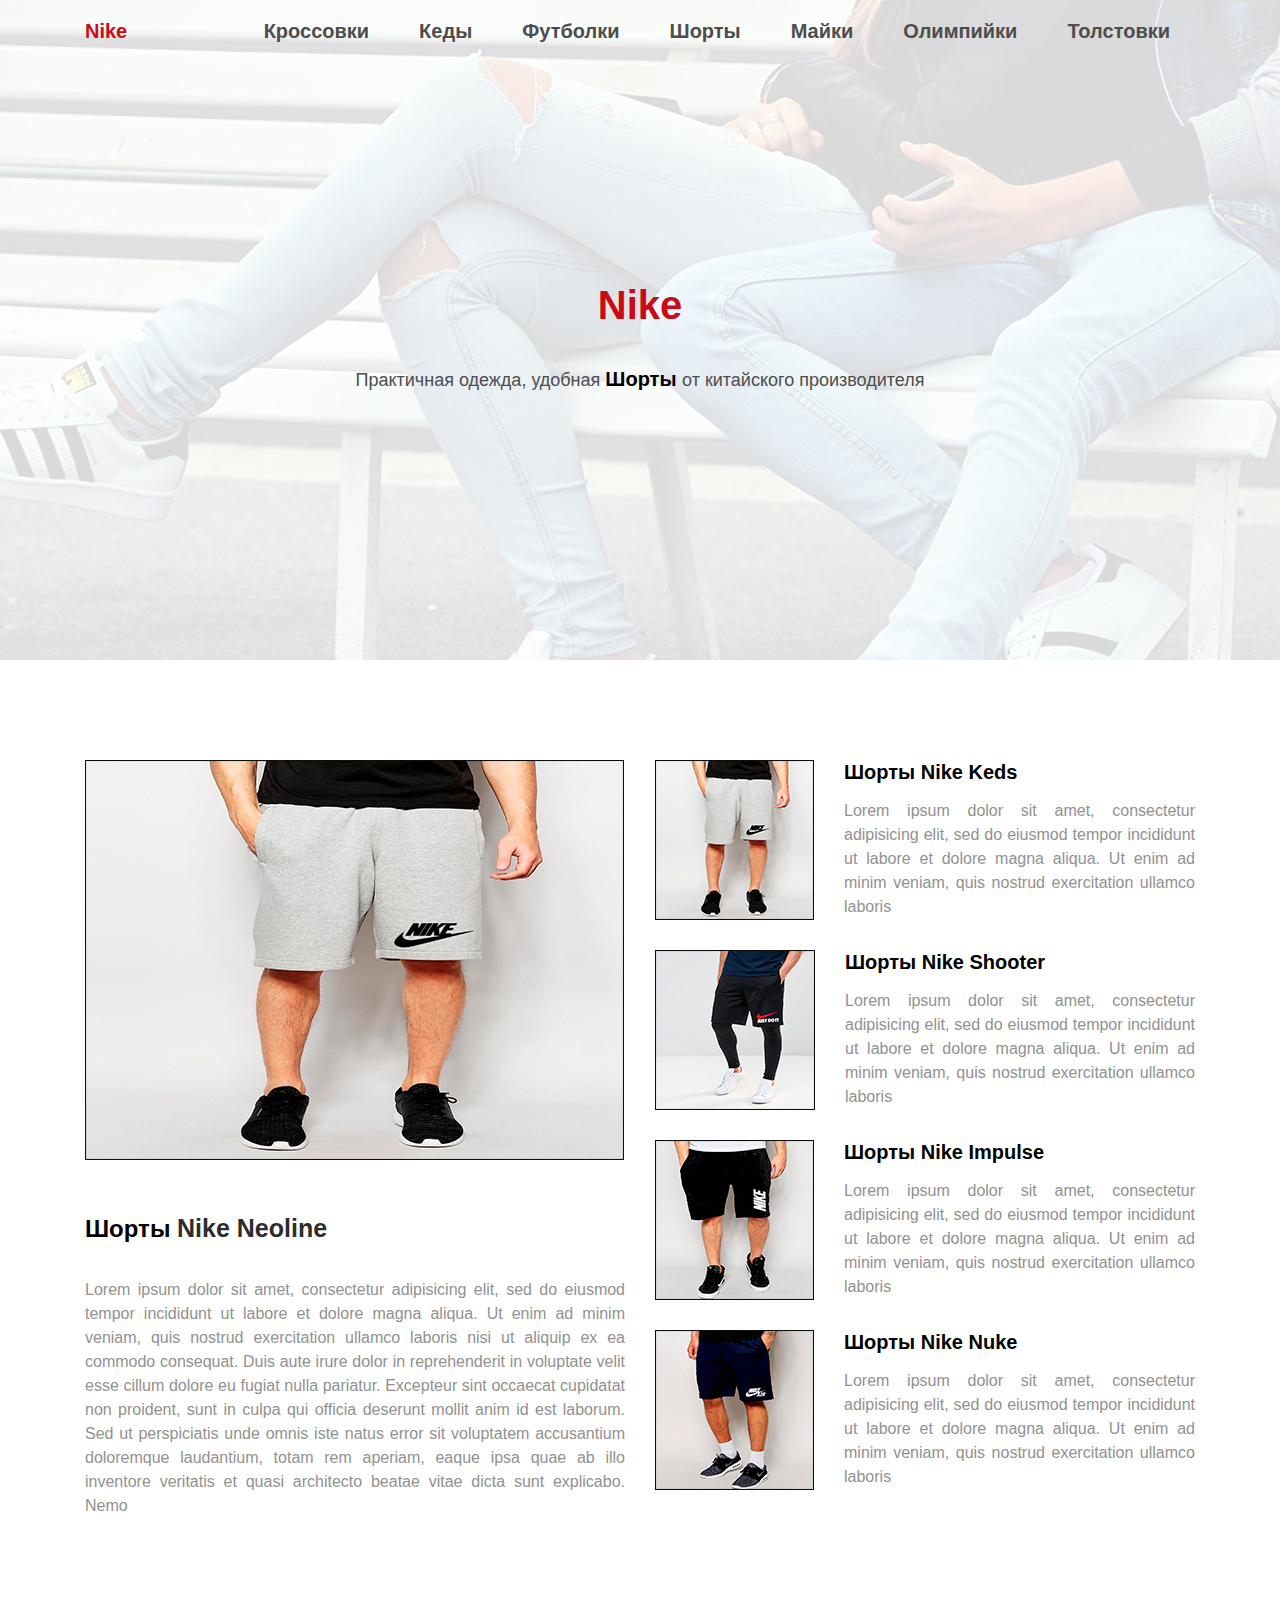
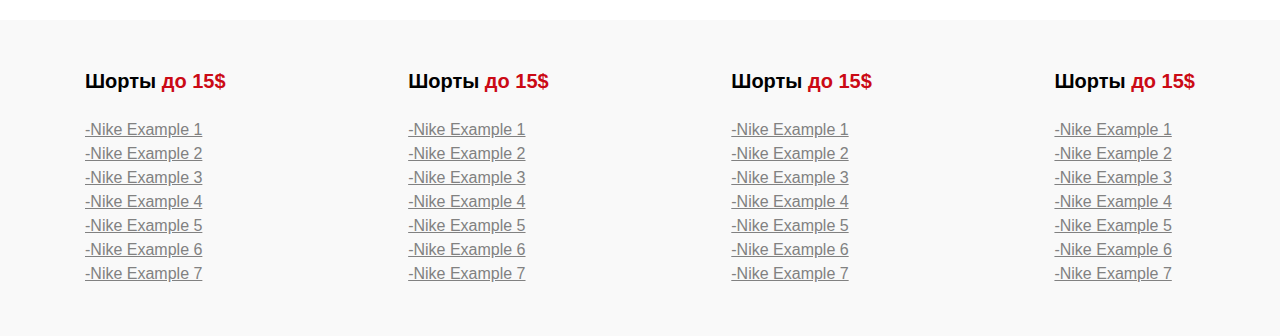
<file: pages/nike/index.html>
<!DOCTYPE html>
<html lang="en">

<head>
    <meta charset="UTF-8">
    <meta name="viewport" content="width=device-width, initial-scale=1.0">
    <meta http-equiv="X-UA-Compatible" content="ie=edge">
    <link rel="stylesheet" href="css/style.css">
    <title>Nike</title>
</head>

<body>
    <header>
        <nav>
            <a class="logo" href="">Nike</a>
            <ul>
                <li><a href="">Кроссовки</a></li>
                <li><a href="">Кеды</a></li>
                <li><a href="">Футболки</a></li>
                <li><a href="">Шорты</a></li>
                <li><a href="">Майки</a></li>
                <li><a href="">Олимпийки</a></li>
                <li><a href="">Толстовки</a></li>
            </ul>
        </nav>
        <div class="header-content">
            <h1 class="logo">Nike</h1>
            <p>Практичная одежда, удобная <span> Шорты </span> от китайского производителя</p>

        </div>
    </header>
    <main>
        <section class="main-products">
            <img src="images/411805125_w640_h640_muzhskie-shorty-nike1.jpg" alt="">
            <h2>Шорты <span>Nike Neoline</span></h2>
            <p>Lorem ipsum dolor sit amet, consectetur adipisicing elit, sed do eiusmod tempor incididunt ut labore et
                dolore magna aliqua. Ut enim ad minim veniam, quis nostrud exercitation ullamco laboris nisi ut aliquip
                ex ea commodo consequat. Duis aute irure dolor in reprehenderit in voluptate velit esse cillum dolore eu
                fugiat nulla pariatur. Excepteur sint occaecat cupidatat non proident, sunt in culpa qui officia
                deserunt mollit anim id est laborum. Sed ut perspiciatis unde omnis iste natus error sit voluptatem
                accusantium doloremque laudantium, totam rem aperiam, eaque ipsa quae ab illo inventore veritatis et
                quasi architecto beatae vitae dicta sunt explicabo. Nemo </p>
        </section>
        <div class="products">
            <section>
                <img src="images/411805125_w640_h640_muzhskie-shorty-nike.jpg" alt="">
                <div class="desc">
                    <h3>Шорты Nike Keds</h3>
                    <p>Lorem ipsum dolor sit amet, consectetur adipisicing elit, sed do eiusmod tempor incididunt ut
                        labore et dolore magna aliqua. Ut enim ad minim veniam, quis nostrud exercitation ullamco
                        laboris</p>
                </div>
            </section>
            <section>
                <img src="images/411805680_w640_h640_muzhskie-shorty-nike.jpg" alt="">
                <div class="desc">
                    <h3>Шорты Nike Shooter</h3>
                    <p>Lorem ipsum dolor sit amet, consectetur adipisicing elit, sed do eiusmod tempor incididunt ut
                        labore et dolore magna aliqua. Ut enim ad minim veniam, quis nostrud exercitation ullamco
                        laboris</p>
                </div>
            </section>
            <section>
                <img src="images/411805706_w640_h640_muzhskie-shorty-nike.jpg" alt="">
                <div class="desc">
                    <h3>Шорты Nike Impulse</h3>
                    <p>Lorem ipsum dolor sit amet, consectetur adipisicing elit, sed do eiusmod tempor incididunt ut
                        labore et dolore magna aliqua. Ut enim ad minim veniam, quis nostrud exercitation ullamco
                        laboris</p>
                </div>
            </section>
            <section>
                <img src="images/432116944_w640_h640_shorty-nike-.jpg" alt="">
                <div class="desc">
                    <h3>Шорты Nike Nuke</h3>
                    <p>Lorem ipsum dolor sit amet, consectetur adipisicing elit, sed do eiusmod tempor incididunt ut
                        labore et dolore magna aliqua. Ut enim ad minim veniam, quis nostrud exercitation ullamco
                        laboris</p>
                </div>
            </section>
        </div>
    </main>
    <footer>
        <nav>
            <div class="links">
                <h4>Шорты <span>до 15$</span></h4>
                <ul>
                    <li><a href="">-Nike Example 1</a></li>
                    <li><a href="">-Nike Example 2</a></li>
                    <li><a href="">-Nike Example 3</a></li>
                    <li><a href="">-Nike Example 4</a></li>
                    <li><a href="">-Nike Example 5</a></li>
                    <li><a href="">-Nike Example 6</a></li>
                    <li><a href="">-Nike Example 7</a></li>
                </ul>
            </div>
            <div class="links">
                <h4>Шорты <span>до 15$</span></h4>
                <ul>
                    <li><a href="">-Nike Example 1</a></li>
                    <li><a href="">-Nike Example 2</a></li>
                    <li><a href="">-Nike Example 3</a></li>
                    <li><a href="">-Nike Example 4</a></li>
                    <li><a href="">-Nike Example 5</a></li>
                    <li><a href="">-Nike Example 6</a></li>
                    <li><a href="">-Nike Example 7</a></li>
                </ul>
            </div>
            <div class="links">
                <h4>Шорты <span>до 15$</span></h4>
                <ul>
                    <li><a href="">-Nike Example 1</a></li>
                    <li><a href="">-Nike Example 2</a></li>
                    <li><a href="">-Nike Example 3</a></li>
                    <li><a href="">-Nike Example 4</a></li>
                    <li><a href="">-Nike Example 5</a></li>
                    <li><a href="">-Nike Example 6</a></li>
                    <li><a href="">-Nike Example 7</a></li>
                </ul>
            </div>
            <div class="links">
                <h4>Шорты <span>до 15$</span></h4>
                <ul>
                    <li><a href="">-Nike Example 1</a></li>
                    <li><a href="">-Nike Example 2</a></li>
                    <li><a href="">-Nike Example 3</a></li>
                    <li><a href="">-Nike Example 4</a></li>
                    <li><a href="">-Nike Example 5</a></li>
                    <li><a href="">-Nike Example 6</a></li>
                    <li><a href="">-Nike Example 7</a></li>
                </ul>
            </div>
        </nav>
    </footer>
</body>

</html>
</file>
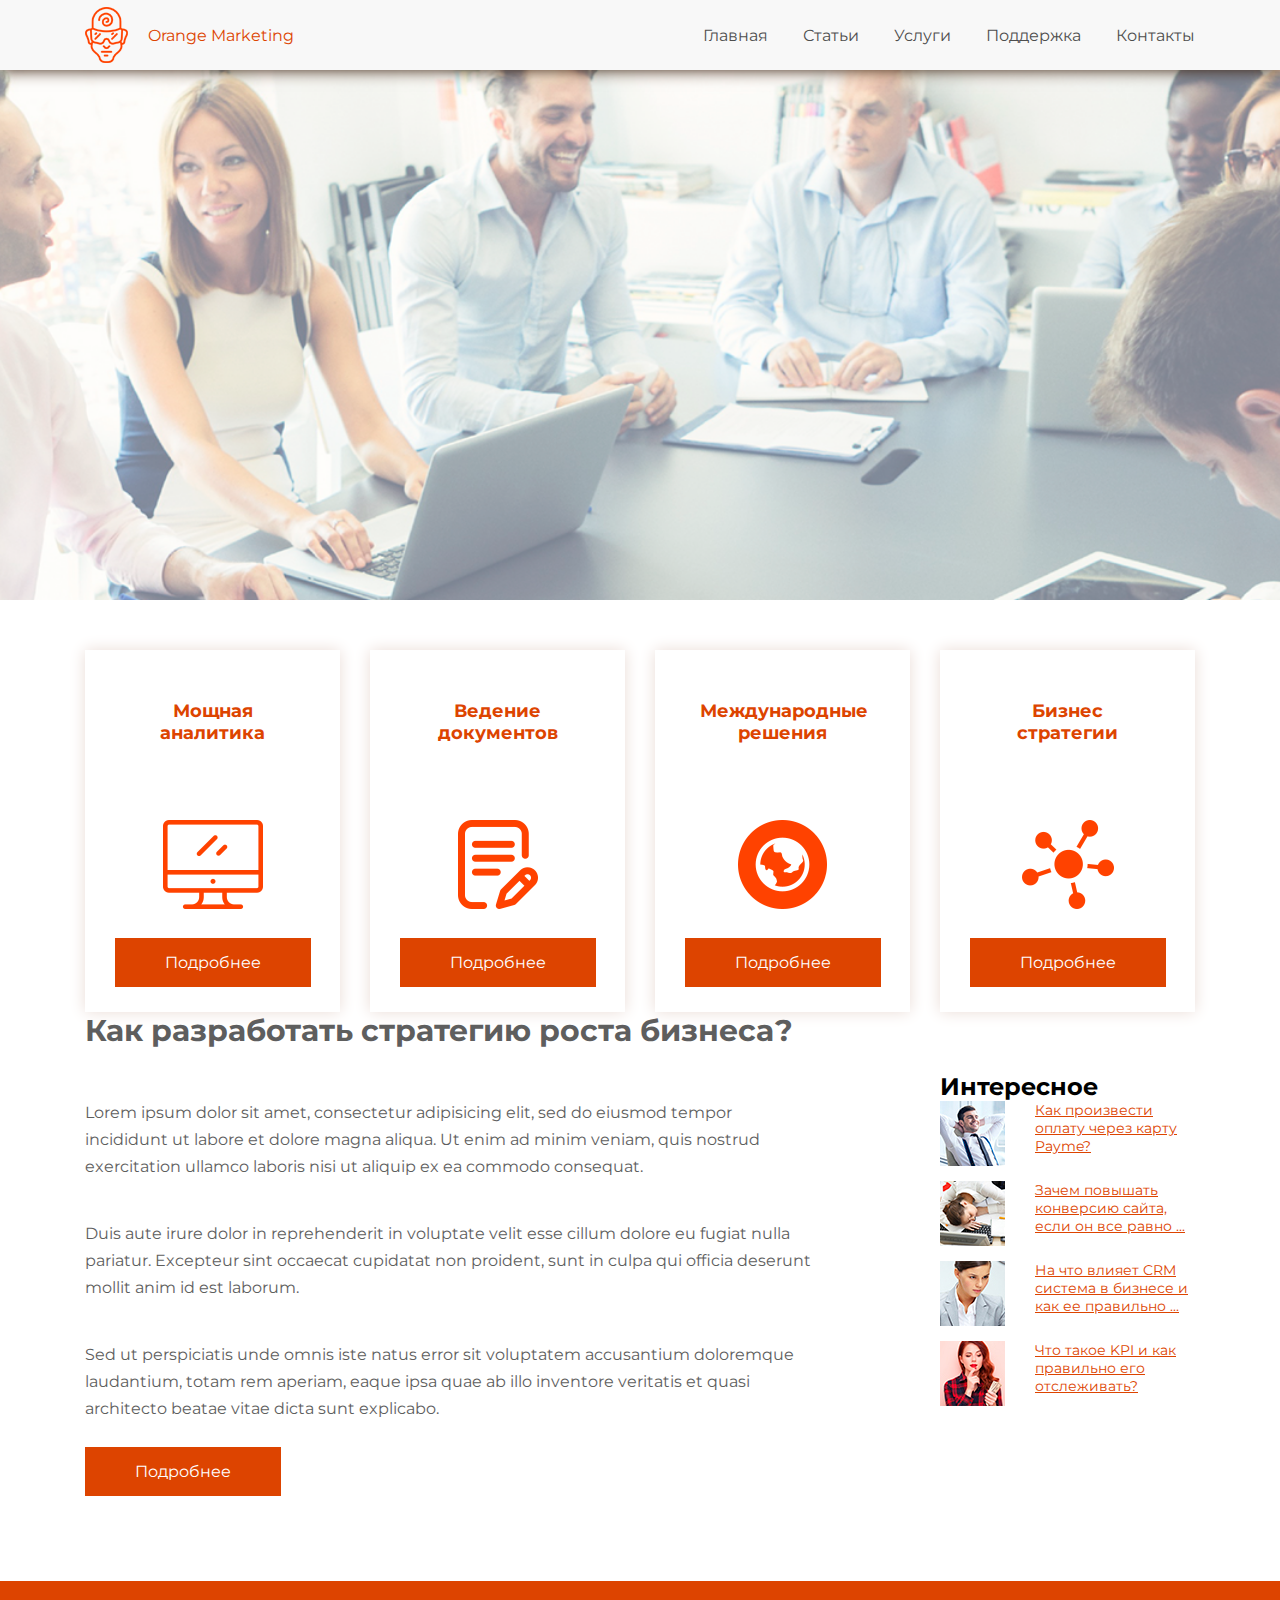
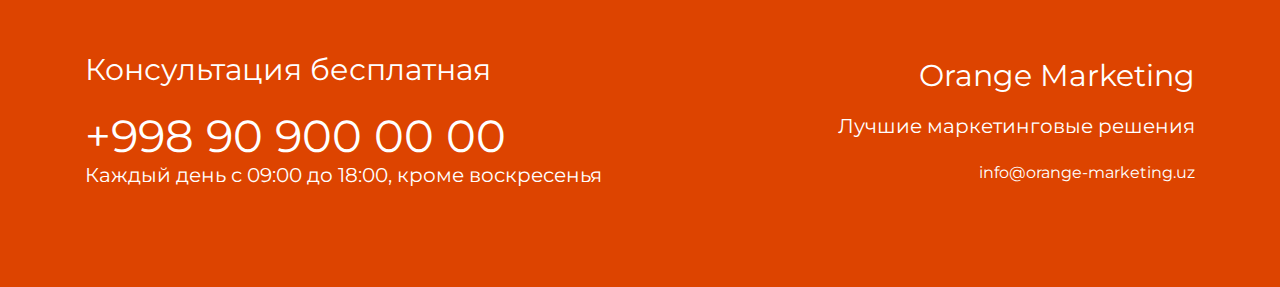
<file: pages/orange/index.html>
<!DOCTYPE html>
<html lang="en">

<head>
    <meta charset="UTF-8">
    <meta name="viewport" content="width=device-width, initial-scale=1.0">
    <meta http-equiv="X-UA-Compatible" content="ie=edge">
    <link href="https://fonts.googleapis.com/css?family=Montserrat:400,700&display=swap&subset=cyrillic"
        rel="stylesheet">
    <link rel="stylesheet" href="css/style.css">
    <title>Orange</title>
</head>

<body>
    <header>
        <nav>
            <div class="container">
                <div class="row">
                    <a class="logo" href="">
                        <img src="images/logo.png" alt="">
                        <span>Orange Marketing
                        </span>
                    </a>
                    <ul class="row">
                        <li><a href="">Главная </a></li>
                        <li><a href="">Статьи </a></li>
                        <li><a href="">Услуги </a></li>
                        <li><a href="">Поддержка </a></li>
                        <li><a href="">Контакты</a></li>
                    </ul>
                </div>
            </div>
        </nav>
        <div class="header_bg">

        </div>
    </header>
    <main>
        <div class="container">
            <div class="row">
                <div class="cart">
                    <p>Мощная аналитика</p>
                    <div class="cart_image"><img src="images/icon1.png" alt="">
                    </div>
                    <a href="" class="link_info">Подробнее</a>
                </div>
                <div class="cart">
                    <p>Ведение документов</p>
                    <div class="cart_image"><img src="images/icon2.png" alt=""></div>
                    <a href="" class="link_info">Подробнее</a>
                </div>
                <div class="cart">
                    <p>Международные решения</p>
                    <div class="cart_image"><img src="images/icon3.png" alt=""></div>
                    <a href="" class="link_info">Подробнее</a>
                </div>
                <div class="cart">
                    <p>Бизнес стратегии</p>
                    <div class="cart_image"><img src="images/icon4.png" alt=""></div>
                    <a href="" class="link_info">Подробнее</a>
                </div>
            </div>
            <div class="row">
                <section class="main-content">
                    <h2>Как разработать стратегию роста бизнеса?</h2>
                    <p>Lorem ipsum dolor sit amet, consectetur adipisicing elit, sed do eiusmod tempor incididunt ut
                        labore
                        et dolore magna aliqua. Ut enim ad minim veniam, quis nostrud exercitation ullamco laboris nisi
                        ut
                        aliquip ex ea commodo consequat. </p>
                    <p>Duis aute irure dolor in reprehenderit in voluptate velit esse cillum dolore eu fugiat nulla
                        pariatur. Excepteur sint occaecat cupidatat non proident, sunt in culpa qui officia deserunt
                        mollit
                        anim id est laborum. </p>
                    <p>Sed ut perspiciatis unde omnis iste natus error sit voluptatem accusantium doloremque laudantium,
                        totam rem aperiam, eaque ipsa quae ab illo inventore veritatis et quasi architecto beatae vitae
                        dicta sunt explicabo. </p>
                    <a href="" class="link_info">Подробнее</a>
                </section>
                <section class="main-interesting">
                    <h2>Интересное</h2>
                    <nav>
                        <a href="">
                            <img src="images/news1.jpg" alt="">
                            <span>Как произвести оплату через карту Payme?</span></a>
                        <a href="">
                            <img src="images/news2.jpg" alt="">
                            <span>Зачем повышать конверсию сайта, если он все равно ...
                            </span></a>
                        <a href="">
                            <img src="images/news3.jpg" alt="">
                            <span>На что влияет CRM система в бизнесе и как ее правильно ...
                            </span></a>
                        <a href="">
                            <img src="images/news4.jpg" alt="">
                            <span>Что такое KPI и как правильно его отслеживать?</span></a>
                    </nav>
                </section>
            </div>
        </div>
    </main>
    <footer>
        <div class="container">
            <div class="row">
                <div class="contacts">
                    <h4>Консультация бесплатная
                    </h4>
                    <a href="tel:+998 909000000">+998 90 900 00 00
                    </a>
                    <p>Каждый день с 09:00 до 18:00, кроме воскресенья</p>
                </div>
                <div class="emails">
                    <h4>Orange Marketing</h4>
                    <p>Лучшие маркетинговые решения</p>
                    <a href="mailto:info@orange-marketing.uz">info@orange-marketing.uz</a>
                </div>
            </div>
        </div>
    </footer>
</body>

</html>
</file>
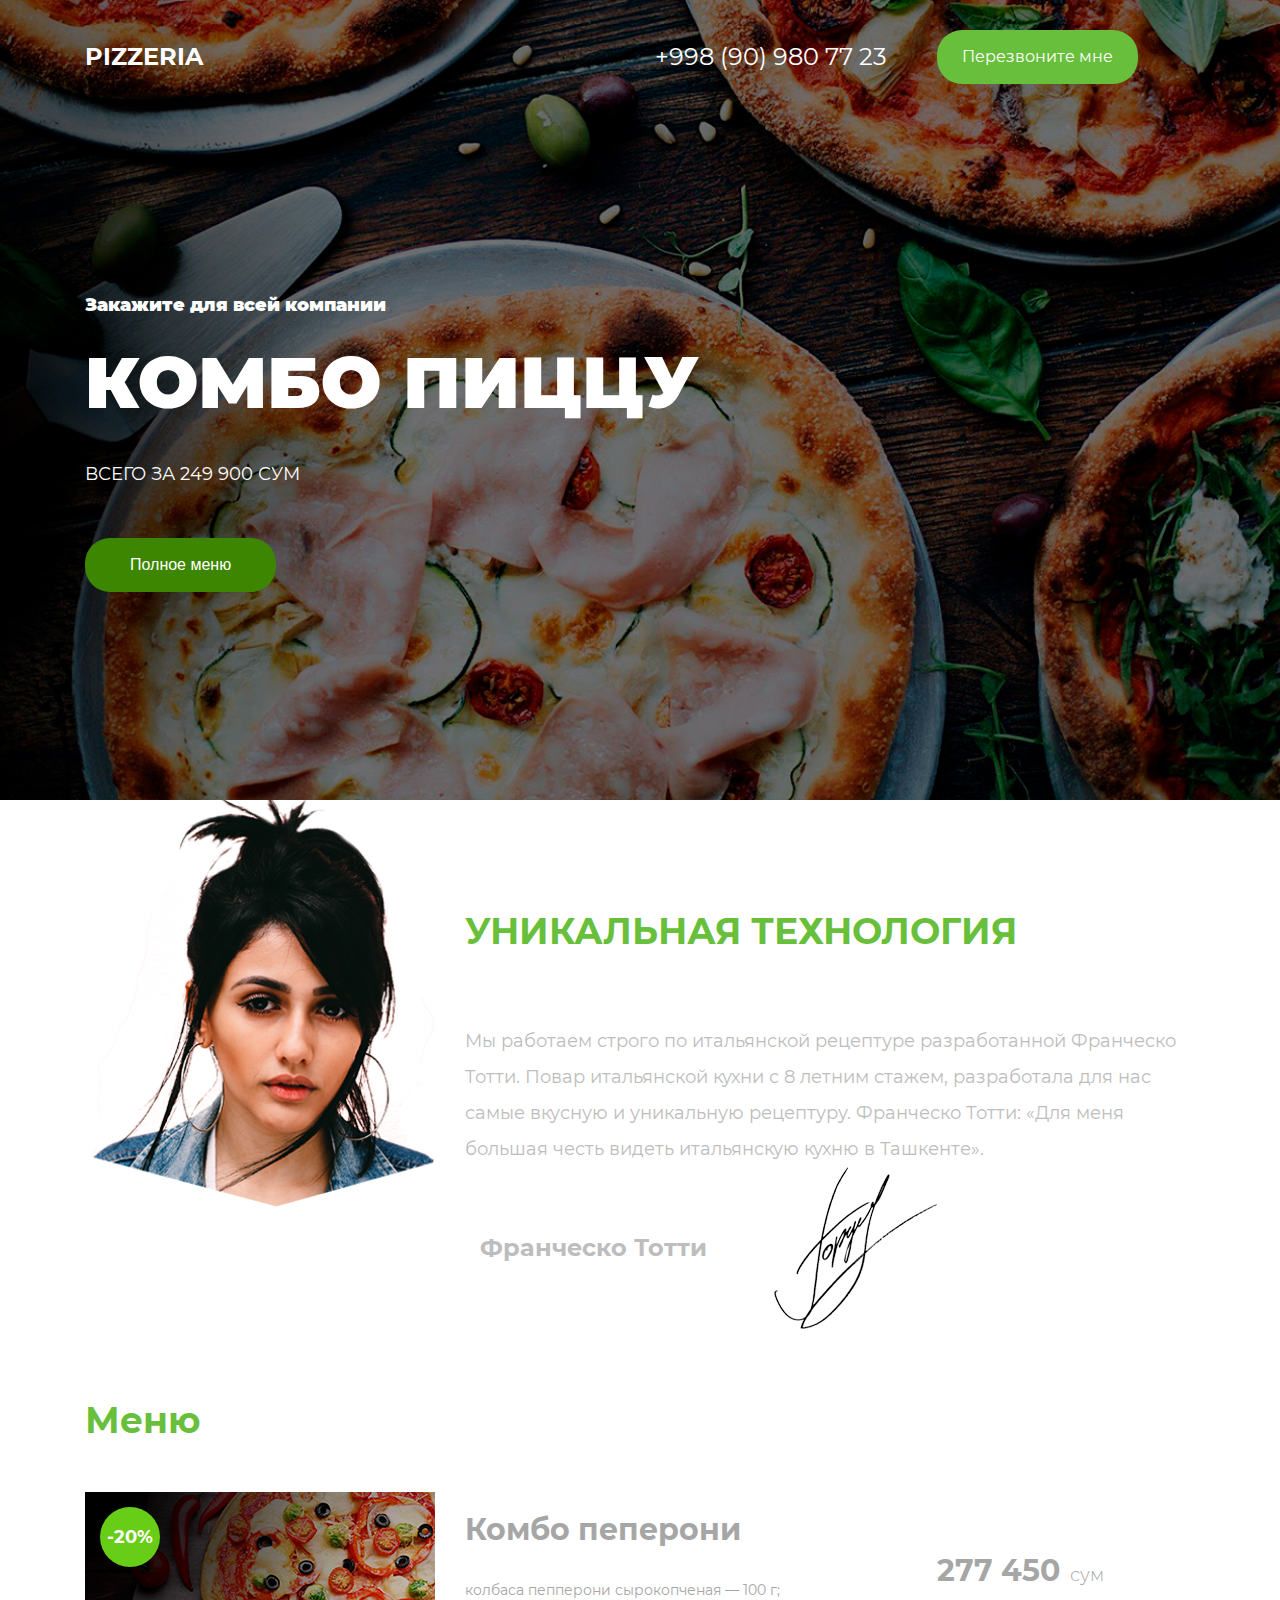
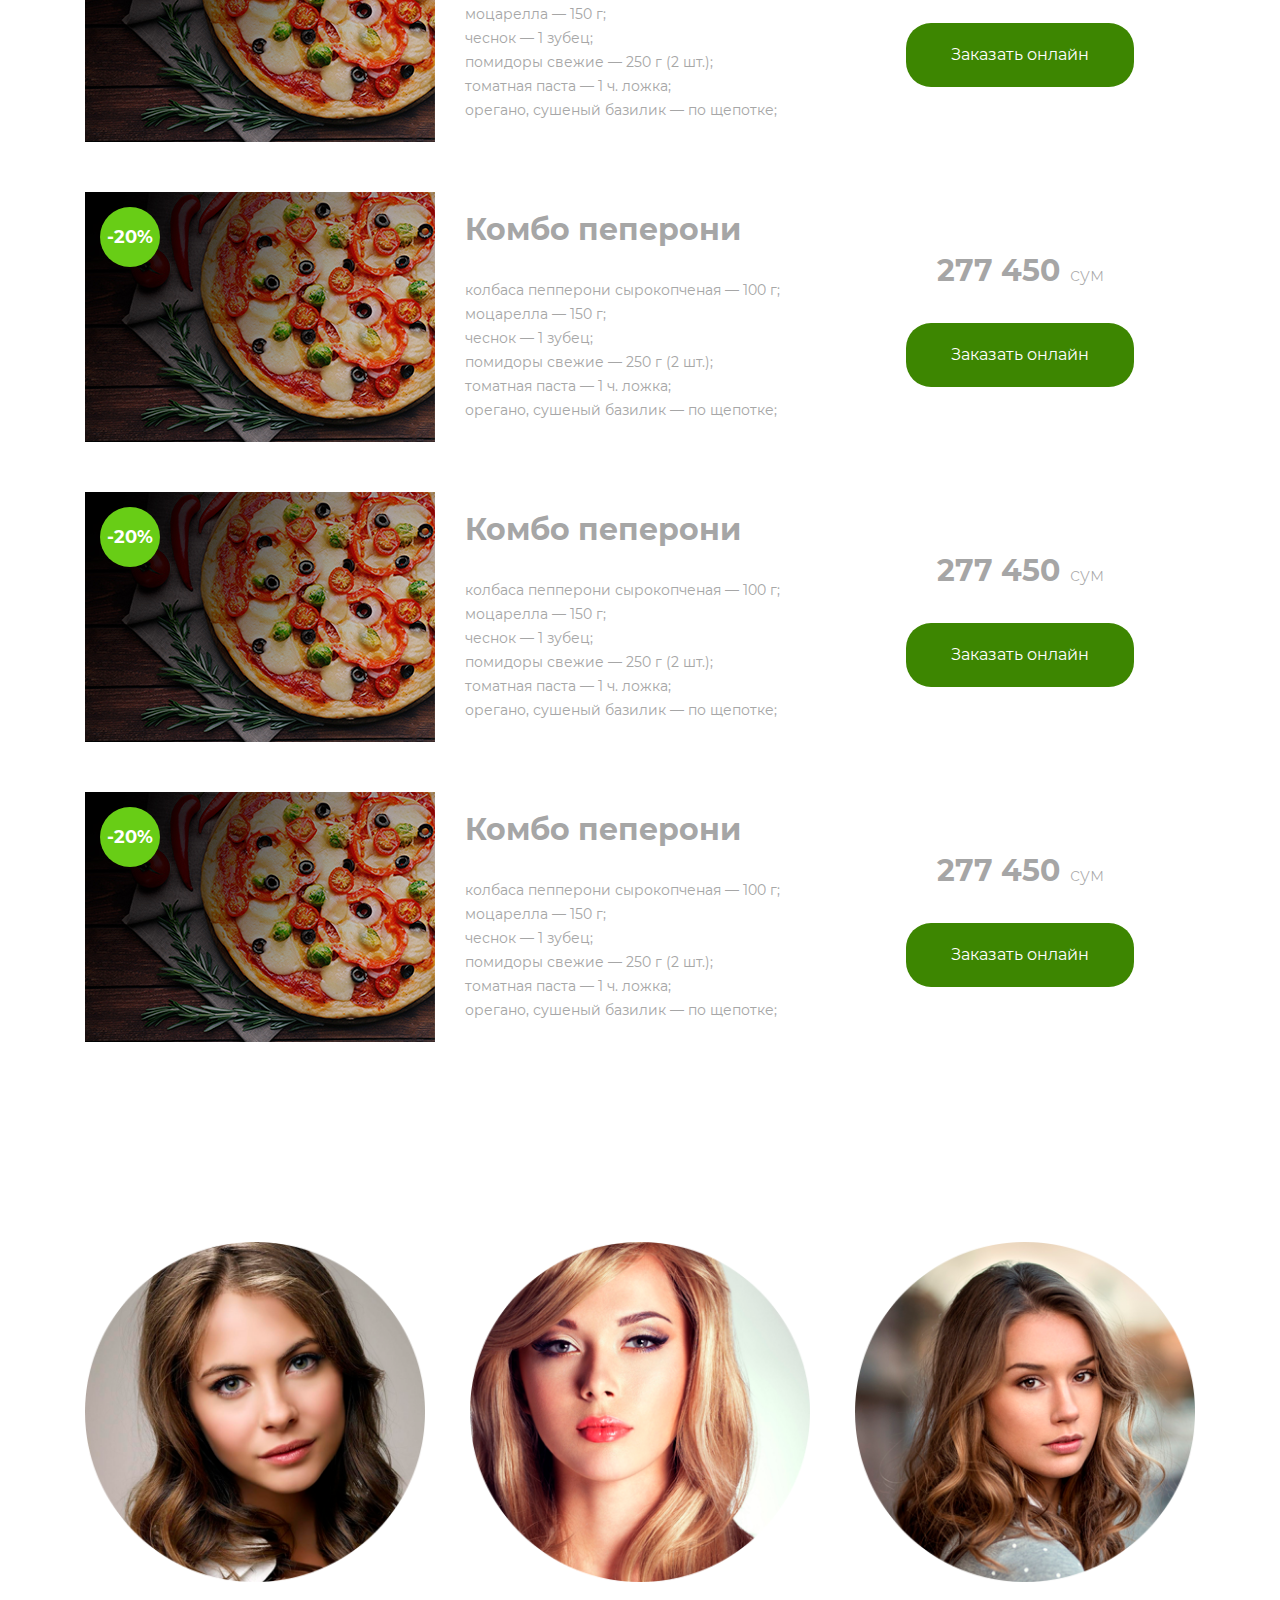
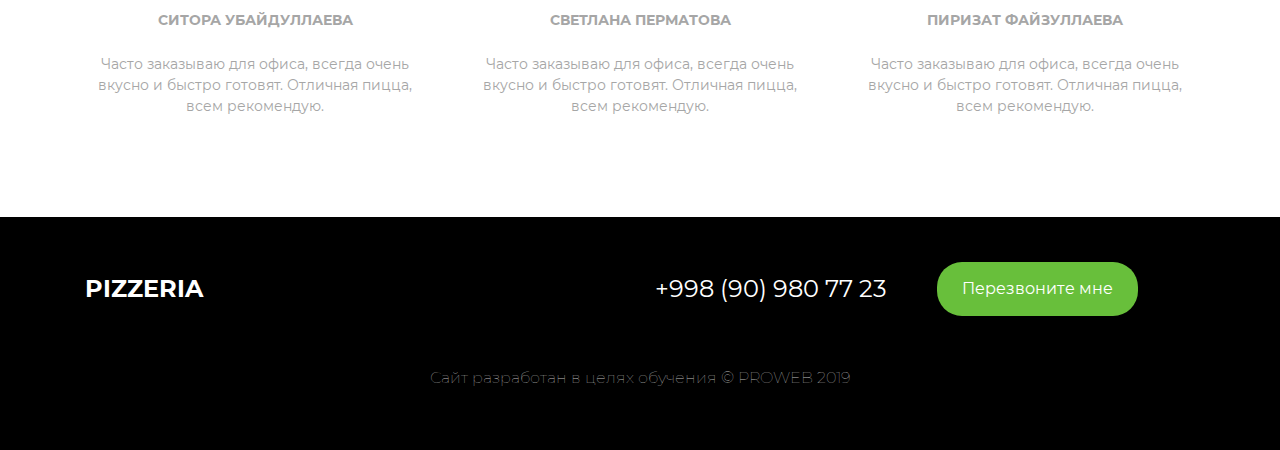
<file: pages/Pizza/index.html>
<!DOCTYPE html>
<html lang="en">

<head>
    <meta charset="UTF-8">
    <meta name="viewport" content="width=device-width, initial-scale=1.0">
    <meta http-equiv="X-UA-Compatible" content="ie=edge">
    <link rel="stylesheet" href="css/bootstrap.css">
    <link rel="stylesheet" href="css/style.css">
    <link rel="stylesheet" href="css/media.css">
    <title>Pizza</title>
</head>

<body>
    <header>
        <div class="container h-100 d-flex flex-column">
            <nav class="row justify-content-between align-center header_nav">
                <div class="col">
                    <a href="" class="logo">PIzzeria</a>
                </div>
                <div class="col">
                    <a class="tel" href="+998 (90) 980 77 23">+998 (90) 980 77 23</a>
                    <a class="call_me" href="">Перезвоните мне</a>
                </div>
            </nav>
            <div class="header_content">
                <p class="header_content_subtitle">Закажите для всей компании</p>
                <h1 class="header_content_title">Комбо пиццу</h1>
                <p class="header_content_price">Всего за 249 900 сум</p>
                <a class="header_content_link" href="">Полное меню</a>
            </div>
        </div>
    </header>

    <main class="container flex-grow-1">
        <div class="row author">
            <div class="col-xl-4"><img src="img/franchesko.png" alt="" class="author_image"></div>
            <div class="col-xl-8">
                <h2 class="author_title">Уникальная технология</h2>
                <p class="author_desc">Мы работаем строго по итальянской рецептуре разработанной Франческо Тотти. Повар
                    итальянской кухни с 8 летним стажем, разработала для нас самые вкусную и уникальную рецептуру.
                    Франческо Тотти: «Для меня большая честь видеть итальянскую кухню в Ташкенте».

                </p>
                <p class="author_name col-xl-8">Франческо Тотти<img class="author_sign" src="img/sign.png" alt=""></p>
            </div>
        </div>
        <h2 class="menu_title d-flex">Меню</h2>
        <div class="menu_product d-flex flex-column justify-content-between  flex-grow-1">
            <section class="row menu_product_item">
                <div class="col-xl-4">
                    <div class="menu_product_image">
                        <img src="img/product.jpg" alt="">
                        <p class="menu_product_sale">-20%</p>
                    </div>
                </div>
                <div class="menu_desc col-xl-4">
                    <h2>Комбо пеперони</h2>
                    <ul>
                        <li>колбаса пепперони сырокопченая — 100 г;</li>
                        <li>моцарелла — 150 г;</li>
                        <li>чеснок — 1 зубец;</li>
                        <li>помидоры свежие — 250 г (2 шт.);</li>
                        <li>томатная паста — 1 ч. ложка;</li>
                        <li>орегано, сушеный базилик — по щепотке;</li>
                    </ul>
                </div>
                <div class="menu_product_price col">
                    <p>277 450<span>сум</span></p>
                    <a href="" class="menu_product_link">Заказать онлайн</a>
                </div>
            </section>
            <section class="row menu_product_item">
                <div class="col-xl-4">
                    <div class="menu_product_image">
                        <img src="img/product.jpg" alt="">
                        <p class="menu_product_sale">-20%</p>
                    </div>
                </div>
                <div class="menu_desc col-xl-4">
                    <h2>Комбо пеперони</h2>
                    <ul>
                        <li>колбаса пепперони сырокопченая — 100 г;</li>
                        <li>моцарелла — 150 г;</li>
                        <li>чеснок — 1 зубец;</li>
                        <li>помидоры свежие — 250 г (2 шт.);</li>
                        <li>томатная паста — 1 ч. ложка;</li>
                        <li>орегано, сушеный базилик — по щепотке;</li>
                    </ul>
                </div>
                <div class="menu_product_price col">
                    <p>277 450<span>сум</span></p>
                    <a href="" class="menu_product_link">Заказать онлайн</a>
                </div>
            </section>
            <section class="row menu_product_item">
                <div class="col-xl-4">
                    <div class="menu_product_image">
                        <img src="img/product.jpg" alt="">
                        <p class="menu_product_sale">-20%</p>
                    </div>
                </div>
                <div class="menu_desc col-xl-4">
                    <h2>Комбо пеперони</h2>
                    <ul>
                        <li>колбаса пепперони сырокопченая — 100 г;</li>
                        <li>моцарелла — 150 г;</li>
                        <li>чеснок — 1 зубец;</li>
                        <li>помидоры свежие — 250 г (2 шт.);</li>
                        <li>томатная паста — 1 ч. ложка;</li>
                        <li>орегано, сушеный базилик — по щепотке;</li>
                    </ul>
                </div>
                <div class="menu_product_price col">
                    <p>277 450<span>сум</span></p>
                    <a href="" class="menu_product_link">Заказать онлайн</a>
                </div>
            </section>
            <section class="row menu_product_item">
                <div class="col-xl-4">
                    <div class="menu_product_image">
                        <img src="img/product.jpg" alt="">
                        <p class="menu_product_sale">-20%</p>
                    </div>
                </div>
                <div class="menu_desc col-xl-4">
                    <h2>Комбо пеперони</h2>
                    <ul>
                        <li>колбаса пепперони сырокопченая — 100 г;</li>
                        <li>моцарелла — 150 г;</li>
                        <li>чеснок — 1 зубец;</li>
                        <li>помидоры свежие — 250 г (2 шт.);</li>
                        <li>томатная паста — 1 ч. ложка;</li>
                        <li>орегано, сушеный базилик — по щепотке;</li>
                    </ul>
                </div>
                <div class="menu_product_price col">
                    <p>277 450<span>сум</span></p>
                    <a href="" class="menu_product_link">Заказать онлайн</a>
                </div>
            </section>
        </div>
        <div class="main_client d-flex justify-content-between align-items-center">
            <section class="row client col-xl-4">
                <div class="client_item">
                    <img src="img/sitora.png" alt="">
                    <h2 class="client_name">Ситора Убайдуллаева</h2>
                    <p class="client_desc">Часто заказываю для офиса, всегда очень вкусно и быстро готовят. Отличная
                        пицца, всем рекомендую.
                    </p>
                </div>
            </section>
            <section class="row client col-xl-4">
                <div class="client_item">
                    <img src="img/sveta.png" alt="">
                    <h2 class="client_name">Светлана Перматова</h2>
                    <p class="client_desc">Часто заказываю для офиса, всегда очень вкусно и быстро готовят. Отличная
                        пицца, всем рекомендую.
                    </p>
                </div>
            </section>
            <section class="row client col-xl-4">
                <div class="client_item">
                    <img src="img/pirizat.png" alt="">
                    <h2 class="client_name">Пиризат Файзуллаева</h2>
                    <p class="client_desc">Часто заказываю для офиса, всегда очень вкусно и быстро готовят. Отличная
                        пицца, всем рекомендую.
                    </p>
                </div>
            </section>
        </div>
    </main>

    <footer>
        <div class="container h-100 d-flex flex-column">
            <div class="row justify-content-between align-center">
                <div class="col">
                    <a href="" class="logo">PIzzeria</a>
                </div>
                <div class="col">
                    <a class="tel" href="+998 (90) 980 77 23">+998 (90) 980 77 23</a>
                    <a class="call_me" href="">Перезвоните мне</a>
                </div>
            </div>
            <p class="info d-flex justify-content-center">Сайт разработан в целях обучения © PROWEB 2019</p>
        </div>
    </footer>



    <script src="scripts/jquery.js"></script>
    <script src="scripts/poper.js"></script>
    <script src="scripts/bootstrap.js"></script>
</body>

</html>
</file>
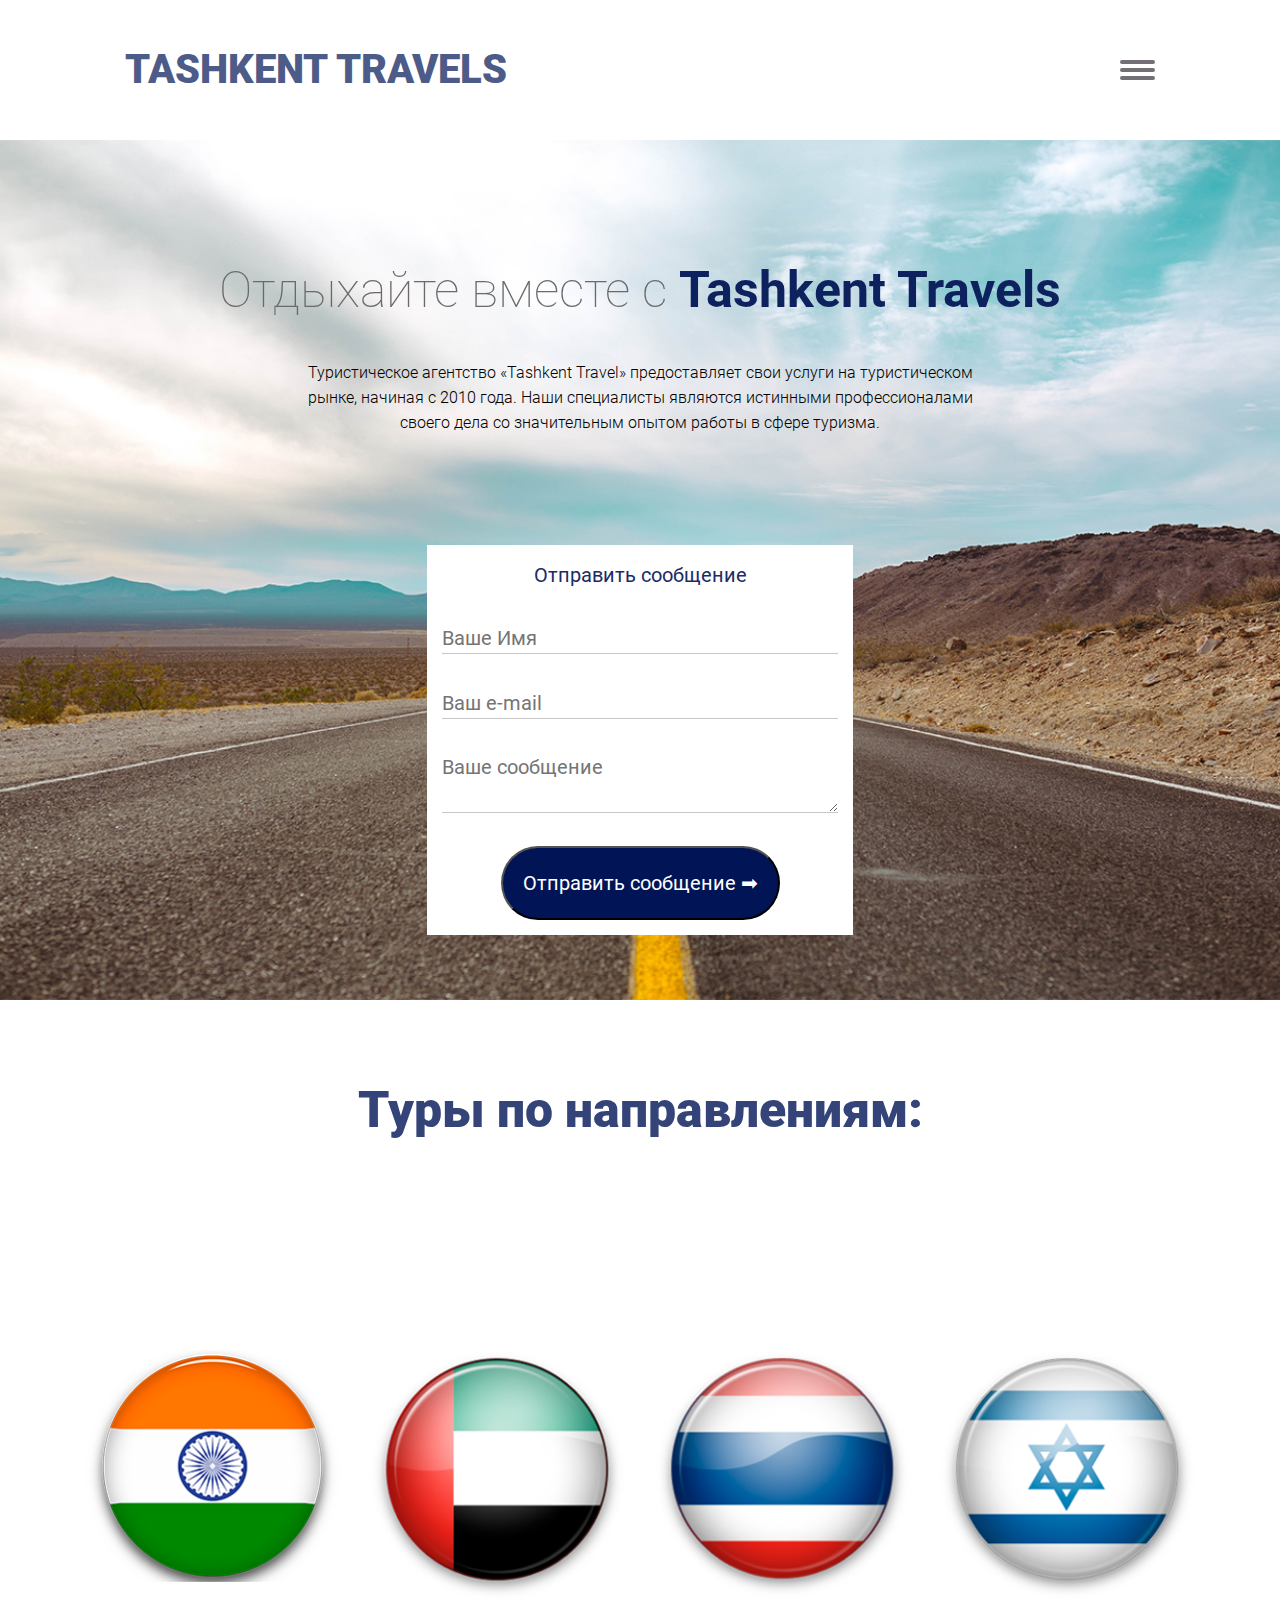
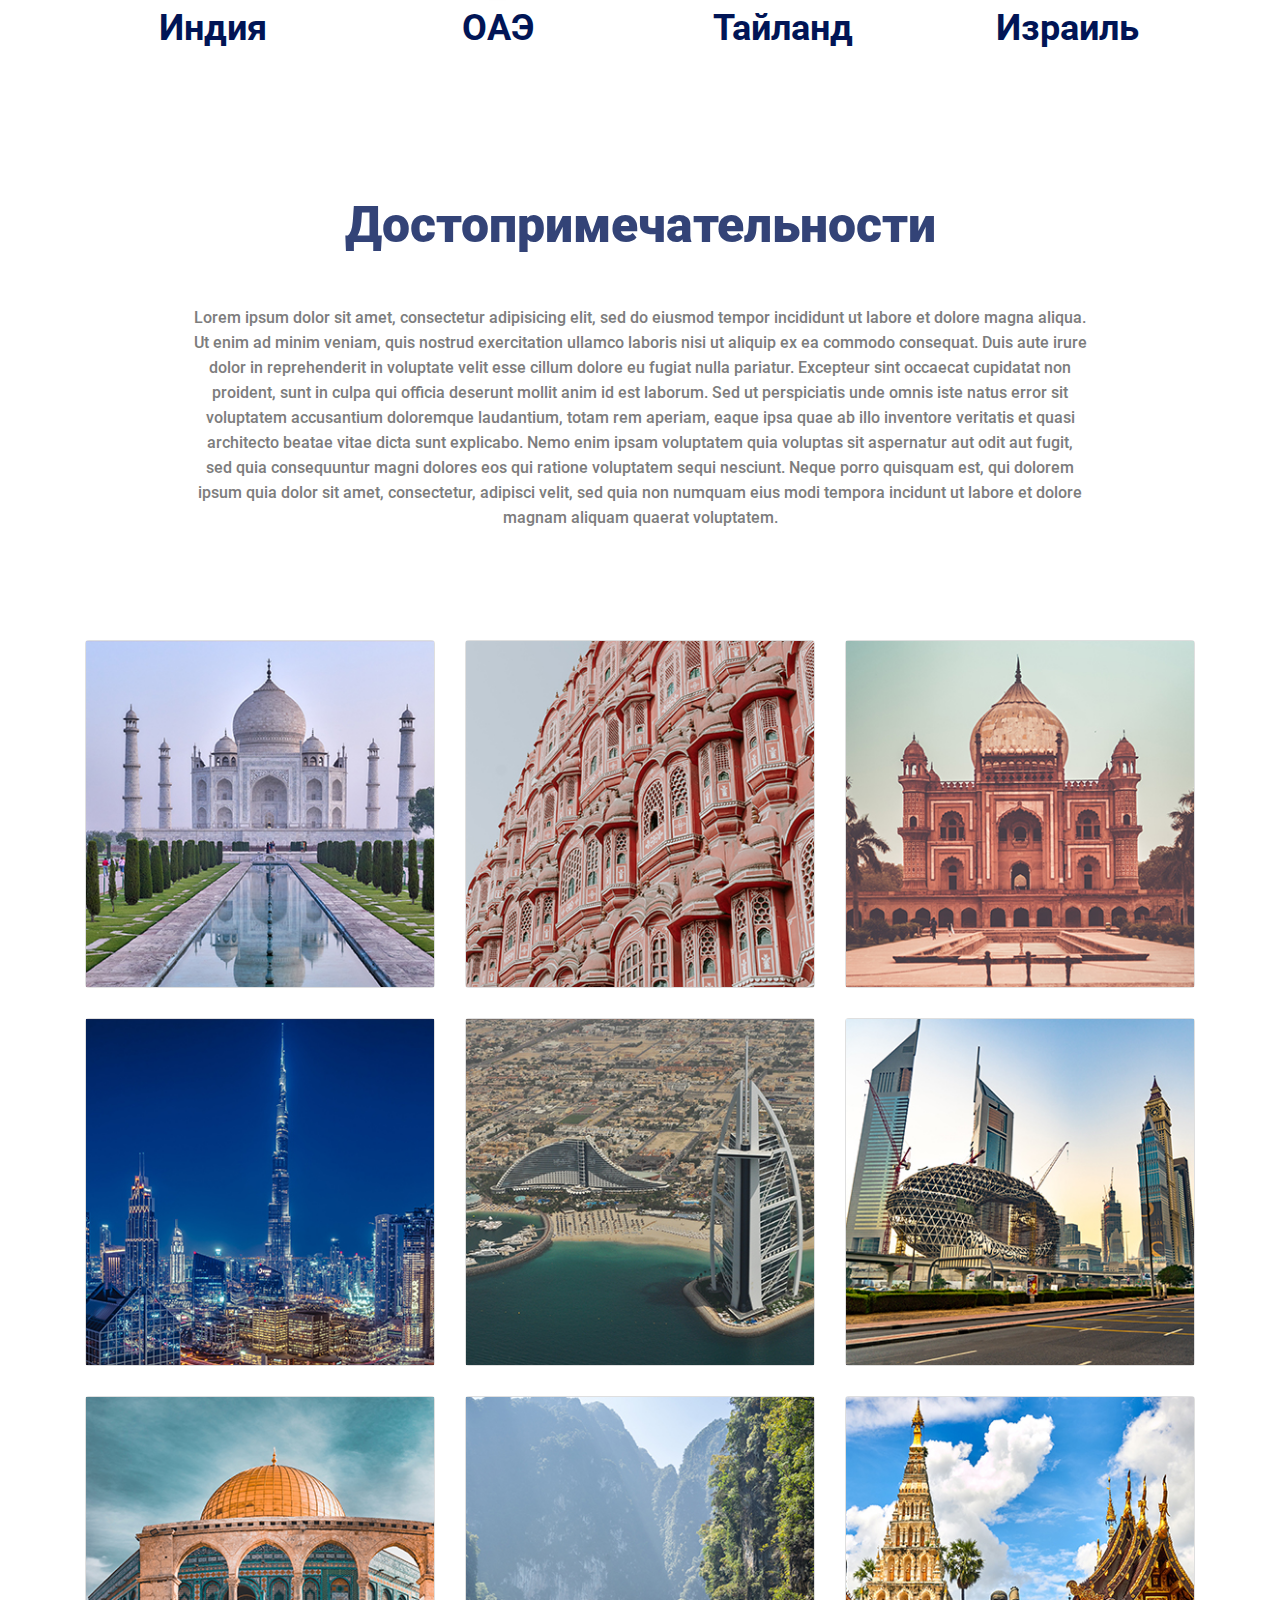
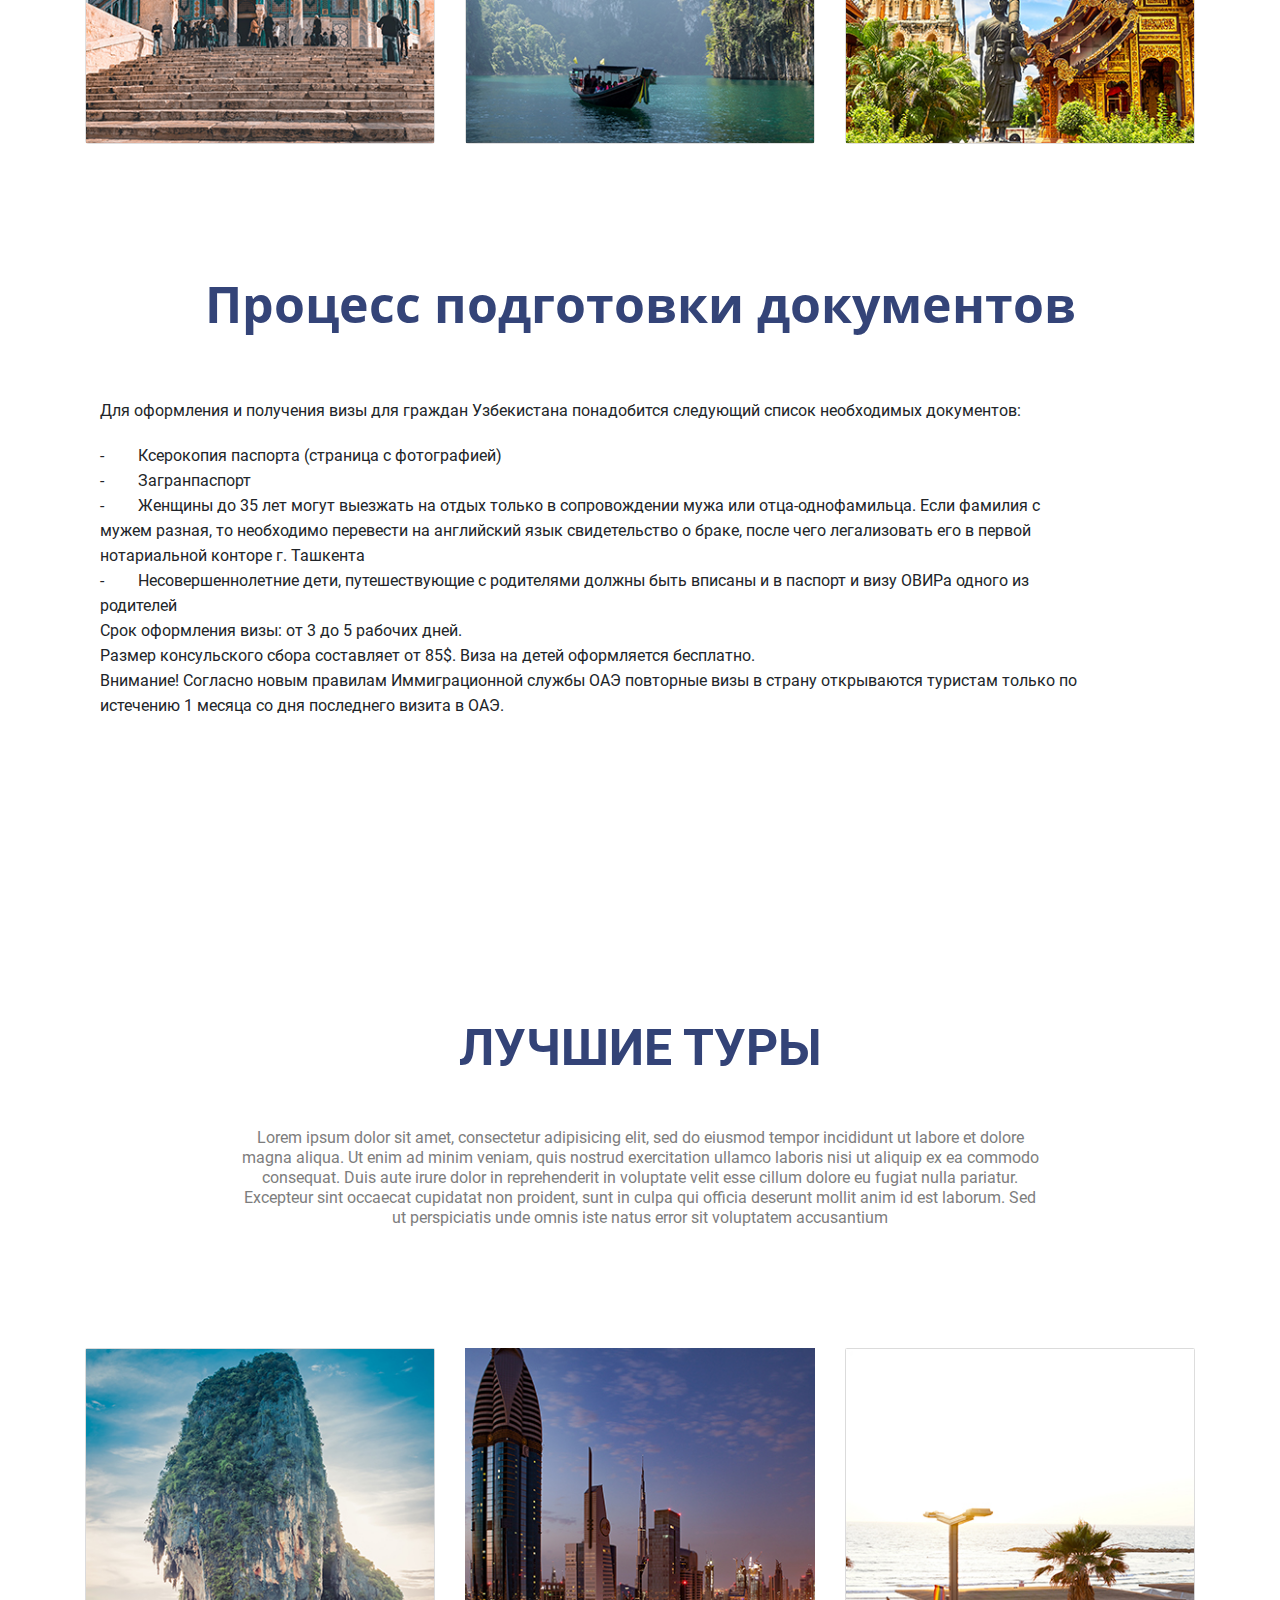
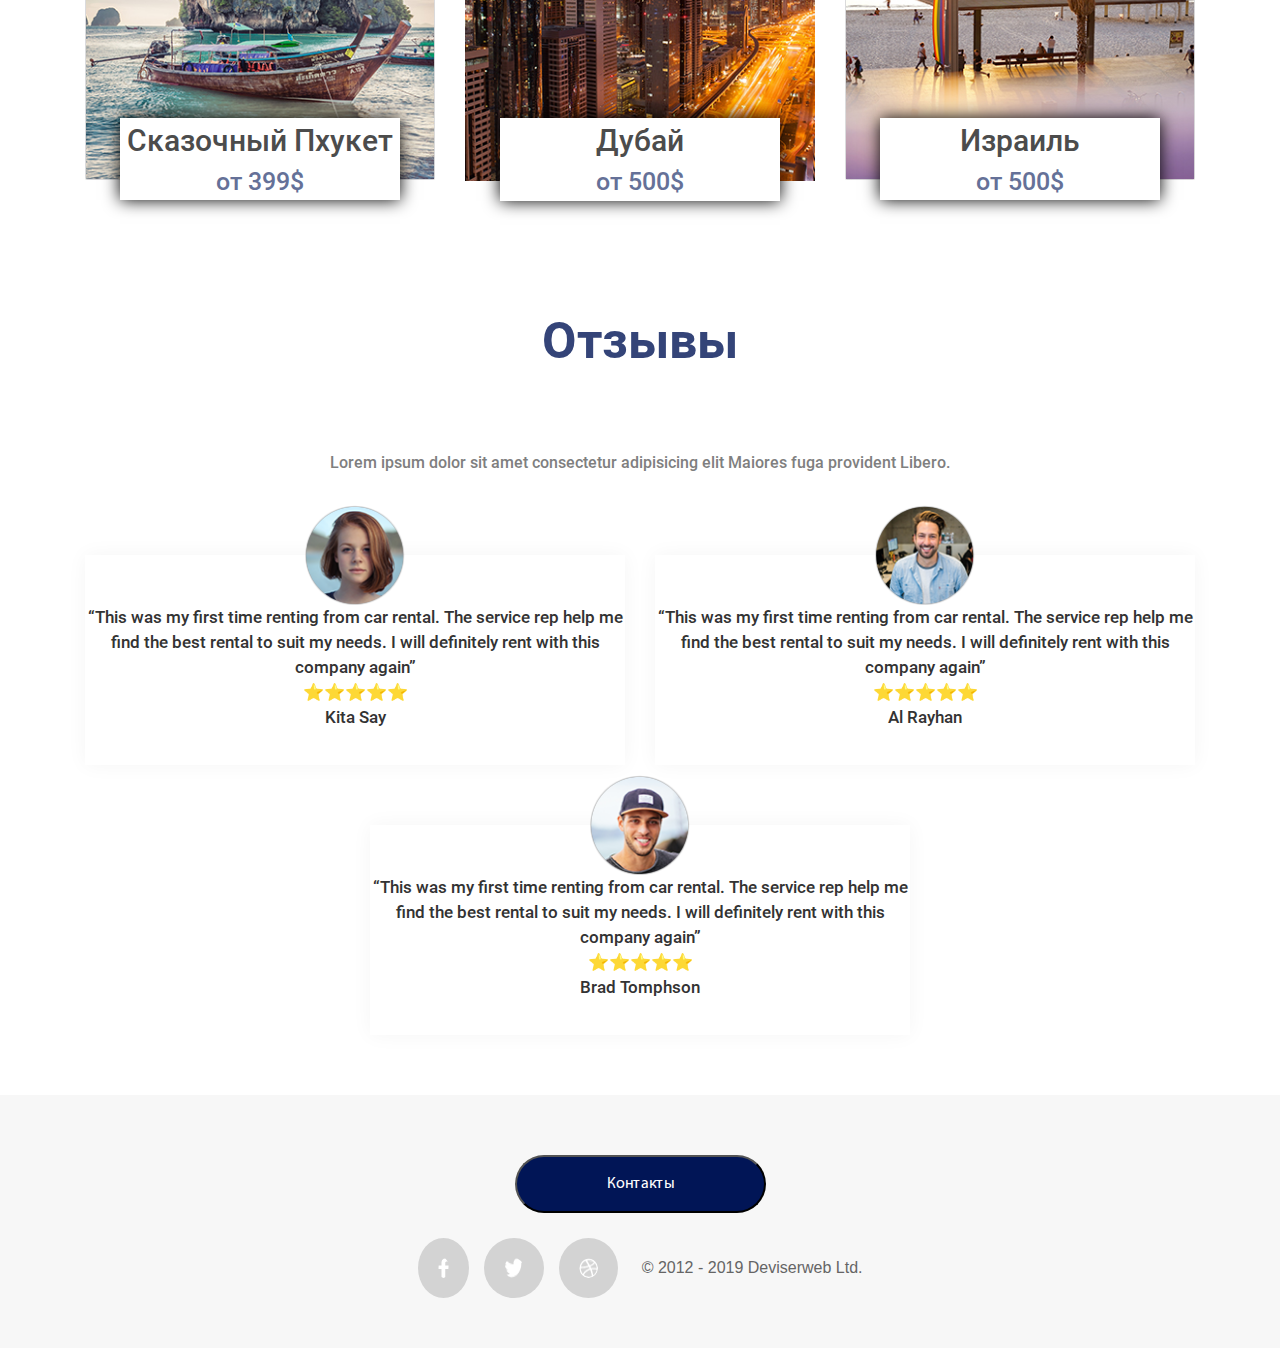
<file: pages/Tashkent Travels/index.html>
<!DOCTYPE html>
<html lang="en">

<head>
    <meta charset="UTF-8">
    <meta name="viewport" content="width=device-width, initial-scale=1.0">
    <meta http-equiv="X-UA-Compatible" content="ie=edge">
    <link rel="stylesheet" href="css/bootstrap.css">
    <link rel="stylesheet" href="css/style.css">
    <link rel="stylesheet" href="css/media.css">
    <title>Tashkent Travels</title>
</head>

<body>
    <header class="d-flex flex-column">
        <nav>
            <div class="container">
                <div class="row justify-content-between align-items-center">
                    <div class="header_logo col-auto">
                        <a href="">TASHKENT TRAVELS</a>
                    </div>
                    <div class="header_menu col-auto">
                        <button class="burger"><span></span></button>
                    </div>
                </div>
            </div>
        </nav>

        <div
            class="header_content flex-grow-1 d-flex flex-column justify-content-around align-items-center text-center">
            <div class="header_content_desc d-flex flex-column align-items-center">
                <h1>Отдыхайте вместе с <span>Tashkent Travels</span></h1>
                <p class="desc col-xl-7">Туристическое агентство «Tashkent Travel» предоставляет свои услуги на
                    туристическом рынке,
                    начиная с 2010 года. Наши специалисты являются истинными профессионалами своего дела со
                    значительным опытом работы в сфере туризма.</p>
            </div>
            <form
                class="header_content_form d-flex flex-column align-items-center justify-content-between col-xl-4 flex-grow-1">
                <p>Отправить сообщение</p>
                <input class="input_name input" type="text" placeholder="Ваше Имя">
                <input class="input_mail input" type="text" placeholder="Ваш e-mail">
                <textarea class="input_message input" placeholder="Ваше сообщение"></textarea>
                <button type="submit">Отправить сообщение ➡</button>
            </form>
        </div>
    </header>

    <main>
        <div class="main_countries text-center">
            <div class="container">
                <h2 class="main_destination">Туры по направлениям:</h2>
                <div class="row">
                    <a href="" class="main_state col-xl-3 d-flex flex-column justify-content-between">
                        <img src="img/india-3599154_960_720.png" alt=""><span>Индия</span></a>
                    <a href="" class="main_state col-xl-3 d-flex flex-column justify-content-between">
                        <img src="img/United-Arab-Emirates.png" alt=""><span>ОАЭ</span></a>
                    <a href="" class="main_state col-xl-3 d-flex flex-column justify-content-between">
                        <img src="img/thailand.png" alt=""><span>Тайланд</span></a>
                    <a href="" class="main_state col-xl-3 d-flex flex-column justify-content-between">
                        <img src="img/israel.png" alt=""><span>Израиль</span></a>
                </div>
            </div>
        </div>
        <section class="text-center">
            <div class="container">
                <h2 class="view">Достопримечательности </h2>
                <p class="view_desc col-xl-10">Lorem ipsum dolor sit amet, consectetur adipisicing elit, sed do eiusmod
                    tempor incididunt ut labore
                    et dolore magna aliqua. Ut enim ad minim veniam, quis nostrud exercitation ullamco laboris nisi ut
                    aliquip ex ea commodo consequat. Duis aute irure dolor in reprehenderit in voluptate velit esse
                    cillum dolore eu fugiat nulla pariatur. Excepteur sint occaecat cupidatat non proident, sunt in
                    culpa qui officia deserunt mollit anim id est laborum. Sed ut perspiciatis unde omnis iste natus
                    error sit voluptatem accusantium doloremque laudantium, totam rem aperiam, eaque ipsa quae ab illo
                    inventore veritatis et quasi architecto beatae vitae dicta sunt explicabo. Nemo enim ipsam
                    voluptatem quia voluptas sit aspernatur aut odit aut fugit, sed quia consequuntur magni dolores eos
                    qui ratione voluptatem sequi nesciunt. Neque porro quisquam est, qui dolorem ipsum quia dolor sit
                    amet, consectetur, adipisci velit, sed quia non numquam eius modi tempora incidunt ut labore et
                    dolore magnam aliquam quaerat voluptatem.</p>
                <div class="row">
                    <div class="col-xl-4">
                        <div class="card">
                            <img src="img/1.jpg" alt="">
                            <div class="card_desc d-flex flex-column justify-content-center align-items-center">
                                <h3>Дубай</h3>
                                <p>Lorem ipsum dolor sit amet, consectetur adipisicing elit, sed do eiusmod tempor
                                    incididunt ut labore et dolore magna aliqua. Ut enim ad </p>
                                <a href="">Купить</a>
                            </div>
                        </div>
                    </div>
                    <div class="col-xl-4">
                        <div class="card">
                            <img src="img/2.jpg" alt="">
                            <div class="card_desc">
                                <h3>Дубай</h3>
                                <p>Lorem ipsum dolor sit amet, consectetur adipisicing elit, sed do eiusmod tempor
                                    incididunt ut labore et dolore magna aliqua. Ut enim ad </p>
                                <a href="">Купить</a>
                            </div>
                        </div>
                    </div>
                    <div class="col-xl-4">
                        <div class="card">
                            <img src="img/3.jpg" alt="">
                            <div class="card_desc">
                                <h3>Дубай</h3>
                                <p>Lorem ipsum dolor sit amet, consectetur adipisicing elit, sed do eiusmod tempor
                                    incididunt ut labore et dolore magna aliqua. Ut enim ad </p>
                                <a href="">Купить</a>
                            </div>
                        </div>
                    </div>
                    <div class="col-xl-4">
                        <div class="card">
                            <img src="img/4.jpg" alt="">
                            <div class="card_desc">
                                <h3>Дубай</h3>
                                <p>Lorem ipsum dolor sit amet, consectetur adipisicing elit, sed do eiusmod tempor
                                    incididunt ut labore et dolore magna aliqua. Ut enim ad </p>
                                <a href="">Купить</a>
                            </div>
                        </div>
                    </div>
                    <div class="col-xl-4">
                        <div class="card">
                            <img src="img/5.jpg" alt="">
                            <div class="card_desc">
                                <h3>Дубай</h3>
                                <p>Lorem ipsum dolor sit amet, consectetur adipisicing elit, sed do eiusmod tempor
                                    incididunt ut labore et dolore magna aliqua. Ut enim ad </p>
                                <a href="">Купить</a>
                            </div>
                        </div>
                    </div>
                    <div class="col-xl-4">
                        <div class="card">
                            <img src="img/6.jpg" alt="">
                            <div class="card_desc">
                                <h3>Дубай</h3>
                                <p>Lorem ipsum dolor sit amet, consectetur adipisicing elit, sed do eiusmod tempor
                                    incididunt ut labore et dolore magna aliqua. Ut enim ad </p>
                                <a href="">Купить</a>
                            </div>
                        </div>
                    </div>
                    <div class="col-xl-4">
                        <div class="card">
                            <img src="img/7.jpg" alt="">
                            <div class="card_desc">
                                <h3>Дубай</h3>
                                <p>Lorem ipsum dolor sit amet, consectetur adipisicing elit, sed do eiusmod tempor
                                    incididunt ut labore et dolore magna aliqua. Ut enim ad </p>
                                <a href="">Купить</a>
                            </div>
                        </div>
                    </div>
                    <div class="col-xl-4">
                        <div class="card">
                            <img src="img/8.jpg" alt="">
                            <div class="card_desc">
                                <h3>Дубай</h3>
                                <p>Lorem ipsum dolor sit amet, consectetur adipisicing elit, sed do eiusmod tempor
                                    incididunt ut labore et dolore magna aliqua. Ut enim ad </p>
                                <a href="">Купить</a>
                            </div>
                        </div>
                    </div>
                    <div class="col-xl-4">
                        <div class="card">
                            <img src="img/9.jpg" alt="">
                            <div class="card_desc">
                                <h3>Дубай</h3>
                                <p>Lorem ipsum dolor sit amet, consectetur adipisicing elit, sed do eiusmod tempor
                                    incididunt ut labore et dolore magna aliqua. Ut enim ad </p>
                                <a href="">Купить</a>
                            </div>
                        </div>
                    </div>
                </div>
            </div>
        </section>

        <section>
            <div class="container">
                <h2 class="doc text-center">Процесс подготовки документов</h2>
                <p class="title_scroll col-xl-11">Для оформления и получения визы для граждан Узбекистана понадобится
                    следующий список необходимых
                    документов:</p>

                <ul class="scroll col-xl-11">
                    <li><span> - </span>Ксерокопия паспорта (страница с фотографией)</li>
                    <li><span> - </span> Загранпаспорт</li>
                    <li><span> - </span> Женщины до 35 лет могут выезжать на отдых только в сопровождении мужа или
                        отца-однофамильца.
                        Если фамилия с мужем разная, то необходимо перевести на английский язык свидетельство о браке,
                        после чего легализовать его в первой нотариальной конторе г. Ташкента</li>
                    <li><span> - </span> Несовершеннолетние дети, путешествующие с родителями должны быть вписаны и в
                        паспорт и визу
                        ОВИРа одного из родителей</li>
                    <li>Срок оформления визы: от 3 до 5 рабочих дней.</li>
                    <li>Размер консульского сбора составляет от 85$. Виза на детей оформляется бесплатно.</li>
                    <li>Внимание! Согласно новым правилам Иммиграционной службы ОАЭ повторные визы в страну открываются
                        туристам только по истечению 1 месяца со дня последнего визита в ОАЭ.</li>
                </ul>

            </div>
        </section>

        <section>
            <div class="container text-center">
                <h2 class="best_tour">ЛУЧШИЕ ТУРЫ</h2>
                <p class="best_tour_desc col-xl-9">Lorem ipsum dolor sit amet, consectetur adipisicing elit, sed do
                    eiusmod tempor incididunt ut labore et dolore magna aliqua. Ut enim ad minim veniam, quis nostrud
                    exercitation ullamco laboris nisi ut aliquip ex ea commodo consequat. Duis aute irure dolor in
                    reprehenderit in voluptate velit esse cillum dolore eu fugiat nulla pariatur. Excepteur sint
                    occaecat cupidatat non proident, sunt in culpa qui officia deserunt mollit anim id est laborum. Sed
                    ut perspiciatis unde omnis iste natus error sit voluptatem accusantium </p>
                <div class="row">
                    <div class="col-xl-4">
                        <div class="card_best">
                            <img src="img/phuket.jpg" alt="">
                            <div class="card_best_desc d-flex flex-column justify-content-center align-items-center">
                                <p>Сказочный Пхукет</p>
                                <span>от 399$</span>
                            </div>
                        </div>
                    </div>
                    <div class="col-xl-4">
                        <div class="card_best">
                            <img src="img/dubai2.jpg" alt="">
                            <div class="card_best_desc d-flex flex-column justify-content-center align-items-center">
                                <p>Дубай</p>
                                <span>от 500$</span>
                            </div>
                        </div>
                    </div>
                    <div class="col-xl-4">
                        <div class="card_best">
                            <img src="img/israel2.jpg" alt="">
                            <div class="card_best_desc d-flex flex-column justify-content-center align-items-center">
                                <p>Израиль</p>
                                <span>от 500$</span>
                            </div>
                        </div>
                    </div>
                </div>
            </div>
        </section>

        <section class="text-center">
            <div class="container">
                <h2 class="review">Отзывы</h2>
                <p class="review_desc">Lorem ipsum dolor sit amet consectetur adipisicing elit Maiores fuga provident
                    Libero.</p>
                <div class="row justify-content-center">
                    <div class="col-xl-6">
                        <div class="card_feed">
                            <img src="img/christopher-campbell-rDEOVtE7vOs-unsplash.png" alt="">
                            <p>“This was my first time renting from car rental. The service rep help me find the best
                                rental to suit my needs. I will definitely rent with this company again”</p>
                            <ul class="d-flex justify-content-center">
                                <li>⭐</li>
                                <li>⭐</li>
                                <li>⭐</li>
                                <li>⭐</li>
                                <li>⭐</li>
                            </ul>
                            <p>Kita Say</p>
                        </div>
                    </div>
                    <div class="col-xl-6">
                        <div class="card_feed">
                            <img src="img/marius-ciocirlan-vMV6r4VRhJ8-unsplash.png" alt="">
                            <p>“This was my first time renting from car rental. The service rep help me find the best
                                rental to suit my needs. I will definitely rent with this company again”</p>
                            <ul class="d-flex justify-content-center">
                                <li>⭐</li>
                                <li>⭐</li>
                                <li>⭐</li>
                                <li>⭐</li>
                                <li>⭐</li>
                            </ul>
                            <p>Al Rayhan</p>
                        </div>
                    </div>
                    <div class="col-xl-6">
                        <div class="card_feed brad">
                            <img src="img/lucas-sankey-9R-CH7PR150-unsplash.png" alt="">
                            <p>“This was my first time renting from car rental. The service rep help me find the best
                                rental to suit my needs. I will definitely rent with this company again”</p>
                            <ul class="d-flex justify-content-center">
                                <li>⭐</li>
                                <li>⭐</li>
                                <li>⭐</li>
                                <li>⭐</li>
                                <li>⭐</li>
                            </ul>
                            <p>Brad Tomphson</p>
                        </div>
                    </div>
                </div>
            </div>
        </section>

    </main>

    <footer>
        <section>
            <div class="container text-center">
                <button class="contacts" type="submit">Контакты</button>
                <div class="row justify-content-center">
                    <div class="web col-xl-5 d-flex justify-content-between align-items-center">
                        <div class="soc_web d-flex ">
                            <img class="facebook" src="img/soc1.png" alt="">
                            <img src="img/soc2.png" alt="">
                            <img src="img/soc3.png" alt="">
                        </div>

                        <div class="ltd">
                            <p>© 2012 - 2019 Deviserweb Ltd.</p>
                        </div>

                    </div>
                </div>
            </div>
        </section>

    </footer>



    <script src="scripts/jquery.js"></script>
    <script src="scripts/poper.js"></script>
    <script src="scripts/bootstrap.js"></script>
</body>

</html>
</file>
<file: css/style.css>
@import 'root.css';

.header{
    display: flex;
    flex-direction: column;
    height: 100vh;
}
.header_nav{
    padding: 23px 0;
    background: var(--dark);
}

.row a{
    text-decoration: none;
    list-style: none;
}

.header_menu{
    display: flex;
}

.header_menu_link{
    margin-left: 50px;
    text-transform: uppercase;
    color: var(--white);
    font-size: 20px;
}

.header_menu_link:hover{
    color: var(--yellow);
}

.logo{
    text-transform: uppercase;
    position: relative;
    color: var(--white);
    font-size: 26px;
    background: var(--dark);
    z-index: 1;
    line-height: 0.8;
    padding: 6px 20px;    
    transition: 500ms;
}

.logo::before{
    content: '';
    display: block;
    position: absolute;
    left: -2px;
    right: -2px;
    bottom: -2px;
    top: -2px;
    background: linear-gradient(75deg,var(--white),var(--yellow));
    z-index: -1;
    transition: 500ms;
}

.logo_word{
    color: var(--yellow);
    margin-right: 10px;
    transition: 500ms;
}

.logo:hover{
    color: var(--yellow);
}

.logo:hover .logo_word{
    color: var(--white);
    
}

.logo:hover::before{
    background: linear-gradient(45deg,var(--white),var(--yellow));
}

.dropdown-item_bb_dark{
    border-bottom: 1px solid var(--dark);
}

.header_content{
    background: url(../img/header__img.jpg);
    background-repeat: no-repeat;
    background-size: cover;
    background-attachment: fixed;
    flex-grow: 1;
    display: flex;
    align-items: center;
}

.header_content_title{
    color: var(--white);
    font-size: 60px;
    text-transform: uppercase;
    margin-bottom: 50px;
}

.header_content_desc{
    color: var(--white);
    font-size: 22px;
    line-height: 27px;
    text-align: justify;
}

/* ************************ */

.history{
    background: var(--dark-light);
    padding: 60px 0;
}

.history_title{
    color: var(--yellow);
    text-transform: uppercase;
    font-size: 26px;
    margin-bottom: 25px;
}

.history_title::before,
.history_title::after
{
    content: '';
    display: block;
    max-width: 50px;
    height: 2px;
    background: var(--white);
}

.history_title::before{
    margin-left: auto;
}

.history_desc{
    color: var(--white);
    line-height: 27px;
    font-size: 18px;
    text-align: justify;
}

.study{
    background: var(--dark);
    padding: 15px 0;
    margin-bottom: 20px;
}

.study_title{
    color: var(--white);
    text-transform: uppercase;
    font-size: 24px;
    font-family: 'Montserrat-Bold';  
    margin-bottom: 20px;  
}

.study_title_yellow{
    color: var(--yellow);    
}

.study_desc{
    font-size: 18px;
    font-family: 'Montserrat-Regular';
    font-weight: 400;
    color: var(--white);
    text-align: justify;
}

.study_slider-prev,
.study_slider-next{
    position: absolute;
    height: 100%;
    width: 50px;
    top: 0;
    left: 0;
    display: flex;
    align-items: center;
    font-size: 40px;
    
}

.study_slider-next{
    left: auto;
    right: 0;
    
}

.study_slider_icon_color::before{
    color: var(--yellow);
}

.study_slider_icon_color::after{
    color: #a5a6a6;
}

.works_title{
    color: var(--dark-light);
    text-transform: uppercase;       
    text-align: center;
    margin-bottom: 20px;
}

.card{
    border:1px solid #282929;
    margin-bottom: 20px;
}

.card-text{
    margin-bottom: 20px;
}

.card_wrap{
    display: flex;
    justify-content: space-between;
    flex-grow: 1;
    flex-wrap: wrap;  
}
</file>
<file: css/media.css>
@media(max-width:320px) {}

@media(max-width:576px) {}

@media(max-width:768px) {}

@media(max-width:992px) {}

@media(max-width:1200px) {}
</file>
<file: pages/Hamburger/css/style.css>
@import 'root.css';

* {
    margin: 0;
    padding: 0;
}

header {
    background: url(../img/bg_img.jpg) no-repeat center center /cover;
    height: 100vh;
}

.info li a {
    display: flex;
    align-items: center;
    text-decoration: none;
    color: #69cf17;
    padding: 35px 10px;
    font-family: 'Raleway-Bold';
    font-size: 24px;
    
}

.info li a span {
    display: flex; 
    justify-content: center;
    align-items: center;    
    width: 25px;
    height: 25px;    
    background: #ffffff;
    border-radius: 50%;
    margin-left: 7px;
    color: #69cf17;       
}

.info li a:hover {
    background: #69cf17;
    color: #ffffff;
}

.col a {
    text-decoration: none;
    color: #ffffff;
}

.logo {
    display: inline-block;   
    background: #4e9f0d;
    border-radius: 5px;
    border: 3px solid #62be19;
    box-shadow: 5px 5px 5px 0 rgba(30, 30, 30, 0.3);
    padding: 8px 20px;
    font-family: 'Raleway-Bold';
    font-size: 20px;
    text-transform: uppercase;    
    color: white;
}
.logo:hover{
    text-decoration: none;
    list-style: none;
    color: white;
}


.header_title {
    font-family: 'Raleway-Black';
    font-size: 72px;
    text-transform: uppercase;
    color: #63b129;    
}

.header_about {
    font-family: 'Raleway-Regular';
    font-size: 36px;
    text-transform: uppercase;
    color: #63b129;
    margin-bottom: 33px;    
}

.header_desc {
    font-family: 'Raleway-Regular';
    font-size: 18px;
    color: #dedede;
    line-height: 20px;
    margin-bottom: 78px;    
}

.price {     
    background: #63b129;
    font-family: 'Raleway-Thin';
    color: #ffffff;
    font-size: 60px;
    text-transform: uppercase;
    padding: 10px 60px;
   
}
/* header end */




main {
    background: #060002;
}

.menu {
    display: flex;
    margin-top: 60px;
    margin-bottom: 70px;
}

.menu a {
    text-decoration: none;
    color: #7a7a7a;
    font-size: 20px;
    font-weight: bold;
    font-family: 'Raleway-Bold';
}
.menu a:hover{
    color: #69cf17;
}

.main_card {
    display: flex;
    flex-direction: column;
    
}

.main_card .picture {
    height: 350px;
    flex-direction: column;
    justify-content: flex-end;
    margin-bottom: 80px;
}

.picture_image{
    position: absolute;         
}

.picture{
    position: relative;
}
.sale{
    position: absolute;
    top: 0;
    left: 0;
    width: 100%;
    height: 100%; 
    transition: 500ms;   
    transform: scale(0);       
    background: #74cd24;    
    display: flex;  
    color: white;  
    font-family: 'Raleway-Bold';
    font-size: 24px;
    justify-content: center;
    align-items: center;
    filter: blur(50px);
    border-radius: 100%; 
    
    
}

.picture:hover .sale{
    transform: scale(1);
    filter: blur(0px);
    border-radius: 0%;     
    opacity: 0.9;   
    
}

.picture_price{
    position: relative;    
    left: 0;
    top: 303px;    
    background: #509d14;
    padding: 15px 50px;
    font-size: 24px;
    color: white;
    font-family: 'Raleway-Regular';    
}

.desc h3{
    font-size: 24px;
    font-family: 'Raleway-Bold';
    color: #539e14;
    text-transform: uppercase;
    margin-bottom: 10px;  
}

.desc p{
    font-size: 16px;
    color: #c1c0c1;
    font-family: 'Raleway-Regular';
    margin-bottom: 50px;
}

.main_recept{
    background: url(../img/section_bg.jpg) center;
    background-repeat: no-repeat;
    background-size: cover;
    margin-top: 20px; 
      
}

.recept_title{
    font-size: 36px;
    text-transform: uppercase;
    color: #4f9912;
    font-family: 'Raleway-Bold';
    margin-top: 50px;
    margin-bottom: 80px;      
    position: relative;
}

.recept_title::before{
    content: "";
    position: absolute;
    height: 3px;
    width: 200px;
    background: #4f9912;
    left: 130px;
    top: 60px;
    
}

.recept_desc{
    color: #c1c0c1;
    font-family: 'Raleway-Regular';
    font-size: 18px;
    margin-bottom: 100px;
}

.branch{
    background: white;
    
}

.branch_title{
    padding: 50px 0;
    font-size: 36px;
    font-family: 'Raleway-Bold';
    text-transform: uppercase;
    color: #4f9912;     
}  

/* main end */

.footer_about{
    background: black;
    padding-top: 50px;
}

.number{
   text-decoration: none;
    list-style: none;
    color: white; 
    font-family: 'Roboto-Bold'; 
    font-size: 24px; 
}

.number:hover{
    text-decoration: none;
    list-style: none;
    color: #4f9912; 
}

.footer_info li a{
    text-decoration: none;
    list-style: none;
    padding-left: 60px;
    color: #c1c0c1;
    font-family: 'Raleway-Thin';
    font-size: 18px;    
}

.footer_info{
    margin-bottom: 40px;
    margin-top: 50px;
}

.footer_info li a:hover{
    color: white;
}

.footer_autor{
    padding-bottom: 50px;
    color: #c1c0c1;
    font-family: 'Raleway-Thin';
    font-size: 18px; 
}

/* footer end */
</file>
<file: pages/Hamburger/css/media.css>
@media(max-width:320px) {}

@media(max-width:576px) {}

@media(max-width:768px) {}

@media(max-width:992px) {}

@media(max-width:1200px) {}
</file>
<file: pages/kirieshki/css/style.css>
@font-face{
    font-family: 'roboto';
    src: url(../fonts/roboto/Roboto-Bold.ttf)
}
@font-face{
    font-family: 'roboto';
    src: url(../fonts/roboto/Roboto-Light.ttf)
}
@font-face{
    font-family: 'roboto';
    src: url(../fonts/roboto/Roboto-Regular.ttf)
}
*{
    font-family: 'roboto';
    margin: 0;
    padding: 0;
    text-decoration: none;
    font-weight: normal;
    list-style: none;
    box-sizing: border-box;
    color: inherit;
}
.container{
    max-width: 1140px;
    margin: 0 auto;
    padding: 0 15px; 
    width: 100%;
}
.row{
    display: flex;
    flex-wrap: wrap;
}
header{
    background: url(../images/header_bg.jpg) no-repeat center center /cover;
    height: 700px;
    display: flex;
    align-items: center;
}
header p{
    color: #70869d;
    font-weight: 300;
    font-size: 50px; 
}
h1{
    font-size: 70px;
    font-weight: 700;
    color: #404040;
}
/*header end */
/* ***************** */
/* main begin */
.products{
    justify-content: space-between;
    margin-top: 100px;
}
.products .card{
    max-width:540px;
    display: flex;
    margin-bottom: 100px;
    align-items: center;
}
.products .card img{
    margin-right: 30px;
}
.products .card h2{
    font-size: 18px;
    font-weight: 700;
    color: #1f3750;
    margin-bottom: 10px;
}
.products .card p{
    color: #70869d;
    font-size: 16px;
    line-height: 24px;
    font-weight: 300;
}
.products .card a{
    background: #f2f2f2;
    color: #70869d;
    font-size: 16px;
    padding: 15px 60px 15px 45px;
    display: inline-block;
}
.products .card a:hover{
    color: #fff;
    background: #0092b6;
}
.products-fruit{
    background: #f3f9ff;
    padding: 50px 30px;
    justify-content: space-between;
}
.products-fruit .card{
    max-width: 200px;
}
.products-fruit h3{
    color: #1f3750;
    font-weight: 700;
    font-size: 16px;
    line-height: 27px;
    margin-bottom: 35px;
    text-align: center;
}
.products-fruit p{
    color: #70869d;
    font-size: 16px;
    font-weight: 700;
    line-height: 24px;
    margin: 30px 0;
}
.products-fruit a{
    text-decoration: underline;
    color: #1f3750;
    font-size: 16px;
}
.dist h4{
    text-align: center;
    font-size: 20px;
    color: #1f3750;
    font-weight: 700;
    margin: 50px 0;
}
.dist .row{
    justify-content: space-between;
}
.dist a{
    font-size: 20px;
    color: #70869d;
}
.dist{
    margin-bottom: 100px;
}
.dist a:hover{
    color: #0092b6;
}
/* main end */
/* **************** */
/* footer begin */
footer{
    background: #f3f9ff;
    padding: 45px 0;
}
footer .row{
    justify-content: space-between;
}
footer li{
    margin-left: 30px;
}
footer li a{
    font-size: 14px;
    color: #6d6d6d; 
}
footer .logo{
    font-weight: 700;
    font-size: 20px;
    color: #444444;
}
/* footer end */
/* ************ */
</file>
<file: pages/Men shop/css/media.css>
@media(max-width:320px) {}

@media(max-width:576px) {}

@media(max-width:768px) {}

@media(max-width:992px) {
    .logo {
        font-size: 60px;
        font-family: 'Helvetica';
        text-transform: uppercase;
        display: block;
        text-align: center;
        font-weight: 700;
    }

    header .navbar-toggler {
        background: black;
        color: white;
        padding: 20px;
    }

    header nav ul {
        background: black;
        color: white;
        display: flex;
        flex-direction: column;
        width: 100%;
    }

    header nav ul li {
        margin: 0;
    }

    .navbar-toggler {
        position: relative;
    }

    .navbar-toggler i {
        position: absolute;
        right: 20px;
        transition: 2s;
        font-size: 20px;
    }

    .navbar-toggler[aria-expanded="true"] .open_icon {
        opacity: 0;
    }

    .navbar-toggler[aria-expanded="false"] .close_icon {
        opacity: 0;
    }

    .nav_card {
        width: 100%;
        margin: 0;
    }

    .slider_content {
        justify-content: center;
    }

    .slider_desc h1{
        font-size: 50px; 
        margin: 20px 0;       
    }

    .main_social{
        padding: 20px 0;
    }

    .main_social form{
        margin-bottom: 20px;
    }

    .main_social input{
        border-radius: 7px 0 0 7px;
    }
}

@media(max-width:400px) {
    .logo{
        font-size: 45px;
    }
}

@media(max-width:1200px) {}
</file>
<file: pages/nike/css/style.css>
* {
    padding: 0;
    margin: 0;
    font-family: 'Arial';
}

header {
    height: 660px;
    background: url(../images/header_bg_image.jpg) no-repeat center center /cover;
}

nav {
    max-width: 1110px;
    margin: 0 auto;
    display: flex;
    justify-content: space-between;
    align-items: center;
}

header nav ul {
    display: flex;
    list-style: none;
}

header nav ul a {
    padding: 20px 25px;
    display: inline-block;
    font-weight: bold;
    font-size: 20px;
    text-decoration: none;
    color: #4d4d4d;
}

header nav ul a:hover {
    color: #f7f7f7;
    background: #515151;
}

.logo {
    color: #cb0a15;
    font-size: 20px;
    font-weight: bold;
    text-decoration: none;
}

h1.logo {
    font-size: 40px;
    margin-bottom: 40px;
}

.header-content {
    text-align: center;
    margin-top: 220px;
}

.header-content p {
    font-size: 18px;
    color: #4d4d4d;
}

.header-content p span {
    font-size: 20px;
    font-weight: bold;
    color: #000000;
}

/*  header end */
/* ******* */
/* main start */
main {
    display: flex;
    padding: 100px 0;
    max-width: 1110px;
    margin: 0 auto;
    justify-content: space-between;
}

.main-products,
.products {
    max-width: 540px;
}

.products section {
    display: flex;
    align-items: center;
    margin-bottom: 30px;
}

.products .desc {
    margin-left: 30px;
}
main p{
    font-size: 16px;
    color: #919191;
    line-height: 24px;
    text-align: justify;
}
main h3{
    font-size: 20px;
    font-weight: bold;
    color: #000;
    margin-bottom: 15px;
}
main h2{
    font-style: 20px;
    color: #000;
    margin: 50px 0 35px 0;
}
main h2 span{
    font-size: 25px;
    color: #2c2c2c;   
}
/* main end */
/* ********** */
/* footer start */
footer{
    background: #f9f9f9;
    padding: 50px 0 ;
}
footer h4{
    font-size: 20px;
    margin-bottom: 25px;    
}
footer h4 span{
    color: #cb0a15;
}
footer ul{
    list-style: none;
}
footer a{
    line-height: 24px;
    color: #818181;
}
footer a:hover{
    color: #cb0a15;
}
</file>
<file: pages/orange/css/style.css>
* {
    margin: 0;
    padding: 0;
    font-family: 'Montserrat', sans-serif;
    list-style: none;
    text-decoration: none;

}

header{
    background: url(../images/header_bg.png) no-repeat center center /cover;
    height: 600px;
    width: 100%;
}

.container {
    max-width: 1110px;
    width: 100%;
    margin: 0 auto;
}

.row {
    display: flex;
    justify-content: space-between;
    align-items: center;
}

.logo {
    display: flex;
    align-items: center;
    color: #dd4400;
    font-size: 16px;

}

.logo img {
    margin-right: 20px;
}

header nav {
    background: #f8f8f8;
    padding: 7px 0;
    box-shadow: 0 0 15px 0 #3a1f0c;
    /* position: relative; 
    z-index: 999;  */
}

header nav li {
    margin-left: 35px;
}

header ul a {
    color: #4e4e4e;
    transition: 500ms;
}

header a:hover {
    color: #dd4400;
}

/* header>img {
    width: 100%;
} */








/* header end */
/* ******* */
/* main begin */
main {
    padding: 50px 0 100px 0;
}

.cart {
    max-width: 255px;
    box-shadow: 0 0 15px 0 #eadcd6;
    flex-grow: 1;
    display: flex;
    flex-direction: column;
    align-items: center;
    text-align: center;
    padding: 50px 30px 25px 30px;
    box-sizing: border-box;
}

.cart p {
    color: #dd4400;
    font-size: 18px;
    font-weight: bold;
    max-width: 165px;
    margin-bottom: 45px;
}

.link_info {
    padding: 15px 50px;
    background: #dd4400;
    color: white;
    text-decoration: none;
    font-size: 16px;
}

.cart_image {
    margin-bottom: 25px;
    width: 100%;
}

.cart_image::before {
    content: '';
    display: block;
    height: 1px;
    background: linear-gradient (to right, transparent, #dd4400, transparent);
    margin-bottom: 30px;
}

.article {
    margin-top: 100px;
    align-items: flex-start;
}

.main-content {
    max-width: 730px;
}

.main-interesting {
    max-width: 255px;
}

.main-content h2 {
    font-size: 30px;
    color: #5e5e5e;
    font-weight: bold;
    margin-bottom: 50px;
}

.main-content p {
    color: #5e5e5e;
    font-style: 18px;
    line-height: 27px;
    margin-bottom: 40px;
}

.main-interesting a {
    display: flex;
    align-items: flex-start;
    margin-bottom: 15px;
    color: #dd4400;
    text-decoration: underline;
    font-size: 14px;
}

.main-interesting a img {
    margin-right: 30px;
}

/*main end */
/* *************** */
/* footer begin */
footer {
    background: #dd4400;
    padding: 70px 0 100px 0;
    color: white;
}

footer h4 {
    font-size: 30px;
    font-weight: 400;
    margin-bottom: 20px;
}

footer p {
    font-size: 20px;
}

.emails {
    text-align: end;
}

.contacts a {
    color: white;
    font-size: 45px;
}

.emails p {
    margin-bottom: 25px;
}

.emails a {
    color: white;
    font-style: 20px;
}
</file>
<file: pages/Pizza/css/style.css>
@import 'root.css';


header {
    height: 100vh;
    background: url(../img/header_bg.jpg) no-repeat center center /cover;
    min-height: 590px;
    max-height: 800px;
    color: white;
}


.tel {
    font-size: 24px;
    display: inline-block;
    margin-right: 50px;
    font-family: 'Montserrat-Regular';
    color: white;
}

.call_me {    
    font-size: 16px;
    padding: 15px 25px;
    background: #68bf3b;
    border-radius: 25px;
    font-family: 'Montserrat-Regular';
    color: white;
}

.col a{
    text-decoration: none;    
}

.col a:hover{
    color: white;    
}

.col {
    display: flex;
    align-items: center;
}

.header_nav {
    margin-top: 30px;
}

.logo {
    font-size: 24px;
    text-transform: uppercase;
    font-family: 'Montserrat-Bold';
    color: white;
}

.header_content_subtitle {
    font-size: 18px;
    font-family: 'Montserrat-Black';
    margin-bottom: 20px;
}

.header_content_title {
    font-family: 'Montserrat-Black';
    font-size: 72px;
    margin-bottom: 35px;
    text-transform: uppercase;
}

.header_content_price {
    font-size: 18px;
    font-family: 'Montserrat-Regular';
    margin-bottom: 50px;
    text-transform: uppercase;
}

.header_content {
    flex-grow: 1;
    display: flex;
    flex-direction: column;
    justify-content: center;
    align-items: flex-start;
}

.header_content_link {
    padding: 15px 45px;
    border-radius: 25px;
    font-size: 16px;
    background: #3d8601;
    color: white;
}

.header_content a{
    text-decoration: none;
}

.author_sign {
    width: auto;
}



.author_title {
    display: inline-block;
    font-size: 36px;
    text-transform: uppercase;
    font-family: 'Montserrat-Bold';
    color: #68bf3b;
    margin-top: 110px;
    margin-bottom: 70px;
}

.author_desc {
    font-family: 'Montserrat-Regular';
    font-size: 18px;
    line-height: 36px;
    color: #bdbdbd;
}

.author_name {
    display: flex;
    align-items: center;
    font-family: 'Montserrat-Bold';
    font-size: 24px;
    color: #bdbdbd;
    margin-right: 60px;
    justify-content: space-between;
}

.menu_title {
    display: flex;    
    margin-top: 70px;
    margin-bottom: 50px;
    font-family: 'Montserrat-Bold';
    font-size: 36px;
    color: #68bf3b;
}

.menu_product_sale{
    display:flex;
    align-items: center;
    justify-content: center;
    background: #68cd16;
    border-radius: 50%;
    font-family: 'Montserrat-Bold';
    font-size: 18px;
    color: white;
    position: absolute;
    top: 15px;
    left: 15px;
    width: 60px;
    height: 60px;
    text-align: center; 
}

.menu_product_image{
    position: relative;
}

.menu_desc h2{    
    font-family: 'Montserrat-Bold';
    font-size: 30px;
    color: #a6a6a6;
    margin-bottom: 30px;
}

.menu_desc ul{
    
    font-family: 'Montserrat-Regular';
    font-size: 14px;
    color: #a6a6a6;
    line-height: 24px;
}

.menu_product_price{
    
    flex-direction: column;    
}

.menu_product_item{
    margin-bottom: 50px;
    align-items: center;
}

.menu_product_price p{
    margin-bottom: 30px;
    font-size: 30px;
    font-family: 'Montserrat-Bold';
    color: #a6a6a6;    
}

.menu_product_price p span{
    font-size: 18px;
    font-family: 'Montserrat-Light';
    color: #a6a6a6;
    margin-left: 10px;
}

.menu_product_link{
    background: #3d8601;
    border-radius: 25px;
    align-items: center;
    padding: 20px 45px;
    color: white;
    font-family: 'Montserrat-Regular';
    font-size: 16px;    
}

.menu_product_price a{   
    text-decoration: none;    
}

.menu_product_price a:hover{   
    color: white;    
}

.main_client{
    margin-top: 150px;
}

.client_item{
    display: flex;
    align-items: center;      
    flex-direction: column;    
}

.client_item h2{
    margin-top: 30px;
    margin-bottom: 25px;
    font-size: 14px;
    text-transform: uppercase;
    font-family: 'Montserrat-Bold';
    color: #a6a6a6;
}

.client_desc{
    display: flex;
    align-items: center;
    font-family: 'Montserrat-Regular';
    font-size: 14px;  
    color: #a6a6a6;    
    margin-bottom: 100px;  
    text-align: center;  
}

footer{
    background: black;
}

footer .row{    
    padding-top: 45px;
}

.info{  
    margin-top: 50px;
    margin-bottom: 60px;
    font-family: 'Montserrat-Thin';
    font-size: 16px;
    color: #bdbcbc;
}
</file>
<file: pages/Pizza/css/media.css>
@media(max-width:320px) {}

@media(max-width:576px) {}

@media(max-width:768px) {}

@media(max-width:992px) {}

@media(max-width:1200px) {}
</file>
<file: pages/Tashkent Travels/css/style.css>
@import 'root.css';

*,p,ul,a {
    padding: 0;
    margin: 0;
    text-decoration: none;
    list-style: none;
    font-weight: 400;
    color: inherit;
}
a:hover{
    color: inherit;
}

header {
    height: 100vh;
    min-height: 1000px;
}

.burger {
    height: 20px;
    display: flex;
    flex-direction: column;
    justify-content: space-between;
    background: none;
    border: none;
}

.burger::before,
.burger::after,
.burger span {
    content: '';
    width: 35px;
    height: 4px;
    border-radius: 4px;
    background: #746f77;
}

.header_logo a {
    font-family: 'Roboto-Black';
    font-size: 40px;
    color: #4d5b88;
    text-decoration: none;
    list-style: none;
}

nav .row {
    padding: 40px;
}

.header_content {
    background: url(../img/paul-trienekens-cYW4ROUmzzQ-unsplash.jpg) center center /cover;

}

.header_content_desc h1 {
    margin-top: 120px;
    margin-bottom: 40px;
    font-family: 'Roboto-Thin';
    font-size: 50px;
    color: #6a6a6b;
}

.header_content_desc h1 span {
    font-family: 'Roboto-Bold';
    font-size: 50px;
    color: #0d215e;
}

.desc {
    font-family: 'Roboto-Light';
    font-size: 16px;
    color: black;
    line-height: 25px;
    margin-bottom: 110px;
}

.header_content_form {
    padding: 15px;
    height: 390px;
    background: white;
    font-family: 'Roboto-Regular';
    font-size: 20px;
    color: #1a2c67;
    margin-bottom: 65px;
}

.header_content_form button {
    background: #011556;
    color: white;
    border-radius: 40px;
    padding: 20px;
}

.input {
    width: 100%;
    border: none;
    color: #c7c7c7;
    border-bottom: 1px solid #c7c7c7;
}

/* header end */
/* *********************** */

.main_destination {
    font-family: 'Roboto-Black';
    font-size: 50px;
    color: black;
    color: #344478;
    margin-top: 80px;
    margin-bottom: 210px;
}

.main_state span {
    font-family: 'Roboto-Bold';
    font-size: 36px;
    color: #011556;
}

.row a {
    text-decoration-color: #011556;
}

.view{
    font-family: 'Roboto-Black';
    font-size: 50px;
    color: #334377;
    margin-top: 140px;
    margin-bottom: 50px;
}

.view_desc{
    display: inline-block;
    align-items: center;
    font-family:'Roboto-Medium';
    font-size: 16px;
    color: #7d7d7d;
    line-height: 25px;
    margin-bottom: 110px;
}

.card {
    position: relative;
    margin-bottom: 30px;
}

.card_desc h3{
    font-family:'Roboto-Regular';
    font-size: 30px;
    color: #011556;
    margin-bottom: 30px;
}

.card_desc p{
    font-family:'Roboto-Regular';
    font-size: 14px;
    color: #011556;
    line-height: 24px;
    margin-bottom: 70px;
    width: 250px;
    
}

.card_desc a{
    font-family:'Roboto-Regular';
    font-size: 17px;
    color: white;
    background:#011556;
    border-radius: 35px;
    text-decoration: none;
    margin-bottom: 15px;
    padding: 15px 50px;
}


.card_desc {
    position: absolute;
    top: 0;
    left: 0;
    width: 100%;
    height: 100%;
    transition: 500ms;
    transform: scale(0);
    background: rgba(255, 255, 255, 0.50);
    display: flex;
    flex-direction: column;
    justify-content: center;
    align-items: center;
    filter: blur(50px);
    border-radius: 50%;

}

.card:hover .card_desc {
    transform: scale(1);
    filter: blur(0px);
    border-radius: 0%;
    bottom: 0;
}

.card_best{
    position: relative;
    display: flex;
    justify-content: center;
    margin-bottom: 130px;
}

.card_best_desc{
    position: absolute;
    bottom: -20px;
    background: white;
    width: 80%;       
    font-family: 'Roboto-Medium';
    font-size: 30px;
    color: #4c4c4c;
    box-shadow: 0 0 16px 0 black;    
}
/*тени сделать правильные*/

.card_best_desc span{
    font-family: 'Roboto-Medium';
    font-size: 25px;
    color: #657198;        
}

.best_tour{
    font-family: 'Roboto-Bold';
    font-size: 50px;
    color: #334377;
    margin-bottom: 50px;
}

.best_tour_desc{
    font-family: 'Roboto-Regular';
    font-size: 16px;
    color: #7d7d7d;
    line-height: 20px;
    margin-bottom: 120px;     
    display: inline-block;    
    align-items: center;   
    
}

.doc{
    font-family: 'OpenSans-Bold';
    font-size: 50px;
    color: #344478;
    margin-top: 100px;
    margin-bottom: 65px;
}

.title_scroll{
    font-family:'Roboto-Regular';
    font-size: 16px;
    margin-bottom: 20px;
}

.scroll li{
    font-family:'Roboto-Regular';
    font-size: 16px;
    line-height: 25px;    
}

.scroll{
    margin-bottom: 300px;
}

.scroll span{
    padding: 0 30px 0 0;
}

.card_feed img{
    width: 100px;
    height: 100px;
    margin-top: -50px;    
}

.card_feed{    
    padding-bottom: 35px;  
    font-family: 'Roboto-Medium';
    font-size: 17px;
    color: #333333;
    line-height: 25px;
    box-shadow: 0 0 20px 0 #f5f5f5;
}

.review{
    font-family: 'Roboto-Bold';
    font-size: 50px;
    color: #344478;
    margin-bottom: 80px;
}

.review_desc{
    font-family: 'Roboto-Medium';
    font-size: 16px;
    color: #7f7f7f;
    margin-bottom: 80px;    
}

.brad{
    margin-top: 60px;
    margin-bottom: 60px;
}

/* main end */
/* ***************************** */

footer{
    background: #f7f7f7;
}
.soc_web img{
    background: #d3d3d3;        
    border-radius: 50%;
    padding: 20px;
    margin-right: 15px;   
}

.soc_web img:hover{
    background: #011556;
}

.ltd{
    font-style: 17px;
    color: #656565;
}

.contacts{
    background: #011556;
    color: white;
    border-radius: 40px;
    padding: 15px 90px;
    font-family: 'myriadpro-regular';
    font-size: 16px;
    margin-top: 60px;
    margin-bottom: 25px;
}

.web{
    margin-bottom: 50px;
}
</file>
<file: pages/Tashkent Travels/css/media.css>
@media(max-width:320px) {}

@media(max-width:576px) {}

@media(max-width:768px) {}

@media(max-width:992px) {}

@media(max-width:1200px) {}
</file>
<file: pages/Men shop/css/style.css>
@import 'bootstrap.css';
@import 'icon.css';
@import 'fonts.css';

*,
p,
ul,
a {
    list-style: none;
    margin: 0;
    padding: 0;
    text-decoration: none;
    font-size: 16px;
    font-family: 'Arial';
    font-weight: 400;
    color: inherit;
}

a:hover {
    color: inherit;
    text-decoration: none;
}

.pre_nav {
    background: black;
    color: white;
}

.pre_nav_btn {
    background: black;
    border: none;
    padding: 10px;
    border-right: 1px #444444 solid;
}

.pre_nav_btn:first-child {
    border-left: 1px solid #444444;
}

.nav_card {
    width: 215px;
    border: 1px solid #d6d6d6;
    margin-left: 85px;
}

header nav {
    padding: 20px 0;
}

header nav li {
    margin-left: 25px;
}

header nav li:first-child {
    margin: 0;
}

header .navbar-collapse {
    flex-basis: auto;
}

.nav_drop_down {
    width: 100%;
    background: none;
    border: none;
    border-bottom: 1px solid #d6d6d6;
    display: flex;
    justify-content: space-between;
    align-items: center;
    padding: 5px;
}

.nav_drop_down i {
    transition: 500ms;
}

.nav_drop_down[aria-expanded="true"] i {
    transform: rotate(180deg);
}

.nav_card p {
    display: flex;
    justify-content: space-between;
    align-items: center;
    padding: 10px;
}

#header_slider {
    background: #12110f;
    margin-bottom: 70px;
}

.slider_content {
    justify-content: space-between;
}

.slider_desc {
    max-width: 510px;
}

.slider_desc h1 {
    color: #eee6e4;
    font-size: 90px;
    font-family: 'Helvetica';
    font-weight: 700;
    font-style: italic;
    text-transform: uppercase;
    text-align: center;
    line-height: 0.8;
    margin-bottom: 80px;
}

.slider_desc p {
    text-transform: uppercase;
    font-size: 15px;
    color: #eee6e4;
    line-height: 22px;
    text-align: center;
    font-family: 'Roboto-Medium';
    font-weight: 500;
    margin-top: 10px;
}

.buy_now {
    color: white;
    padding: 10px 25px;
    border: 3px solid black;
    display: block;
    background: #1f1f1f;
    transition: 500ms;
    margin: 0 auto;
    width: max-content;
    text-transform: uppercase;
    font-family: 'Helvetica';
}

.buy_now:hover {
    border: 3px solid white;
    background: black;
    color: white;
}

.carousel-control-prev,
.carousel-control-next {
    display: flex;
    opacity: 1;
    justify-content: flex-start;
}

.carousel-control-prev i,
.carousel-control-next i {
    padding: 50px 10px;
    background: #e8e8e7;
    color: #babab9;
}

.carousel-control-next {
    justify-content: flex-end;
}

.carousel-control-prev:hover,
.carousel-control-next:hover {
    opacity: 1;
}

#header_slider .carousel-indicators {
    top: 100%;
    width: 100%;
    margin: 0;
    height: 70px;
    display: flex;
    justify-content: center;
    align-items: center;
}

#header_slider .carousel-indicators li {
    width: 10px;
    height: 10px;
    border: none;
    padding: 0;
    display: block;
    position: relative;
    border-radius: 50%;
    background: #867a76;
    opacity: 1;
}

#header_slider .carousel-indicators li.active {
    background: black;
}

.main_social{
    background: black;
    margin-bottom: 35px;
}

.main_social a{
    background: #f7f7f7;
    display: flex;
    justify-content: center;
    align-items: center;
    width: 50px;
    height: 50px;
    color: #6b6b6b;
    font-size: 20px;
    transition: 500ms;
}

.main_social a:hover{
    background: grey;  
    color: #f7f7f7;  
}

.main_social p{
    color: #f7f7f7;
    margin-right: 10px;
}

.main_social button,
.main_social input{
    border: 1px solid white;
    background: none;
    color: #f7f7f7;
    padding: 5px 12px;
}

.main_social button{
    border-radius: 0 7px 7px 0;
}

.main_social form{
    display: flex;
}
img{
    width: 100%;
    height: auto;
}

.main_collage_2{
    display: flex;
    flex-direction: column;
    justify-content: space-between;
}

.main_collage{
    margin-bottom: 50px;
}
</file>
